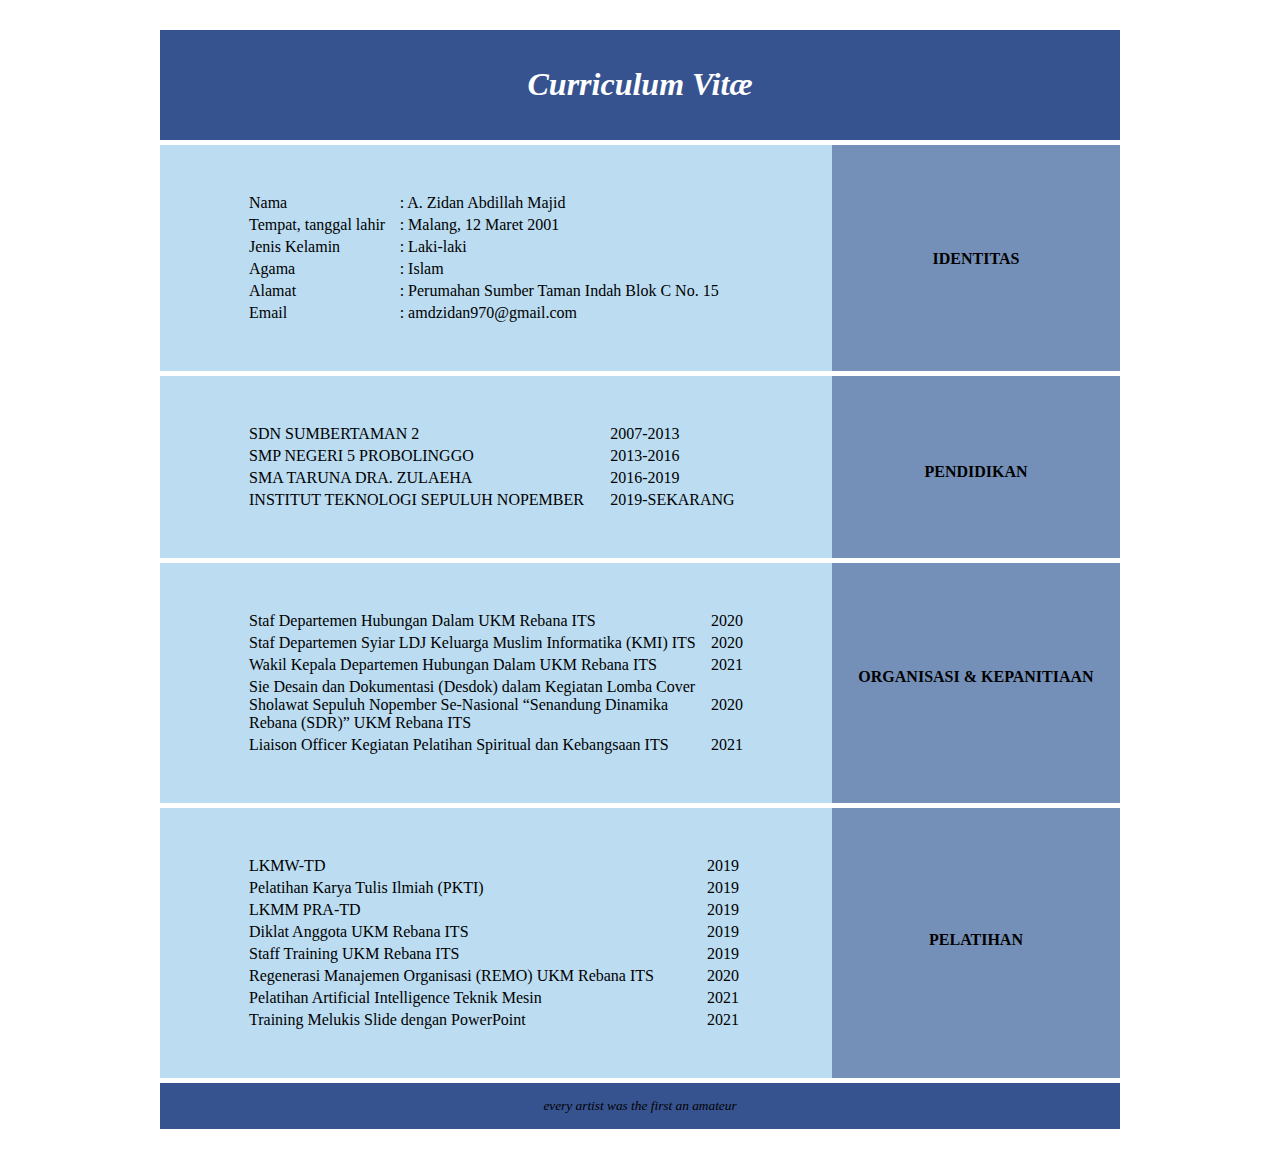
<file: index.html>
<html>
<head>
<!--Element-elemen tag <head> tulis disini-->
	<title>WEBSITE PORTOFOLIO</title>
	<link rel="stylesheet" href="layout.css" />
</head>

<body>
<!--Element-elemen tag <body> tulis disini-->

<header> <!--Section HEADER-->
	<div class="logo">
		<h1><i>Curriculum Vitæ</i></h1>
	</div>
</header>

<main> <!--Section IDENTITAS-->
	<div class="konten1">
		<div class="padding_this">
			<p>	
				<table width="500" align="center">
					<tr>
						<td>Nama </td>
						<td> : A. Zidan Abdillah Majid </td>
					</tr>
					<tr>
						<td>Tempat, tanggal lahir </td>
						<td> : Malang, 12 Maret 2001 </td>
					</tr>
					<tr>
						<td>Jenis Kelamin   </td>
						<td> : Laki-laki </td>
					</tr>
					<tr>
						<td>Agama </td>
						<td> : Islam </td>
					</tr>
					<tr>
						<td>Alamat </td>
						<td> : Perumahan Sumber Taman Indah Blok C No. 15</td>
					</tr>
					<tr>
						<td>Email </td>
						<td> : amdzidan970@gmail.com</td>
					</tr>
				</table>
			</p>
		</div>
	</div>
	<div class="sidebar1">
		<div class="padding_this">
			<h4>
				<br><br><br>
				IDENTITAS
			</h4>
		</div>
	</div>
</main>

<main> <!--Section MAIN BODY-->
	<div class="konten2">
		<div class="padding_this">
			<p>
				<table width="500" align="center">
					<tr>
						<td>SDN SUMBERTAMAN 2</td>
						<td>2007-2013</td>
					</tr>
					<tr>
						<td>SMP NEGERI 5 PROBOLINGGO</td>
						<td>2013-2016</td>
					</tr>
					<tr>
						<td>SMA TARUNA DRA. ZULAEHA</td>
						<td>2016-2019</td>
					</tr>
					<tr>
						<td>INSTITUT TEKNOLOGI SEPULUH NOPEMBER</td>
						<td>2019-SEKARANG</td>
					</tr>
				</table>
			</p>
		</div>
	</div>
	<div class="sidebar2">
		<div class="padding_this">
			<h4>
				<br><br>
				PENDIDIKAN
			</h4>
		</div>
	</div>
</main>

<main> <!--Section MAIN BODY-->
	<div class="konten3">
		<div class="padding_this">
			<p>
				<table width="500" align="center">
					<tr>
						<td>Staf Departemen Hubungan Dalam UKM Rebana ITS</td>
						<td>2020</td>
					</tr>
					<tr>
						<td>Staf Departemen Syiar LDJ Keluarga Muslim Informatika (KMI) ITS</td>
						<td>2020</td>
					</tr>
					<tr>
						<td>Wakil Kepala Departemen Hubungan Dalam UKM Rebana ITS</td>
						<td>2021</td>
					</tr>
					<tr>
						<td>Sie Desain dan Dokumentasi (Desdok) dalam Kegiatan Lomba Cover
							Sholawat Sepuluh Nopember Se-Nasional “Senandung Dinamika
							Rebana (SDR)” UKM Rebana ITS
						   </td>
						<td>2020</td>
					</tr>
					<tr>
						<td>Liaison Officer Kegiatan Pelatihan Spiritual dan Kebangsaan ITS</td>
						<td>2021</td>
					</tr>
				</table>
			</p>
		</div>
	</div>
	<div class="sidebar3">
		<div class="padding_this">
			<h4>
				<br><br><br>
				ORGANISASI & KEPANITIAAN
			</h4>
		</div>
	</div>
</main>

<main> <!--Section MAIN BODY-->
	<div class="konten4">
		<div class="padding_this">
			<p>
				<table width="500" align="center">
					<tr>
						<td>LKMW-TD</td>
						<td>2019</td>
					</tr>
					<tr>
						<td>Pelatihan Karya Tulis Ilmiah (PKTI)</td>
						<td>2019</td>
					</tr>
					<tr>
						<td>LKMM PRA-TD</td>
						<td>2019</td>
					</tr>
					<tr>
						<td>Diklat Anggota UKM Rebana ITS</td>
						<td>2019</td>
					</tr>
					<tr>
						<td>Staff Training UKM Rebana ITS</td>
						<td>2019</td>
					</tr>
					<tr>
						<td>Regenerasi Manajemen Organisasi (REMO) UKM Rebana ITS</td>
						<td>2020</td>
					</tr>
					<tr>
						<td>Pelatihan Artificial Intelligence Teknik Mesin</td>
						<td>2021</td>
					</tr>
					<tr>
						<td>Training Melukis Slide dengan PowerPoint</td>
						<td>2021</td>
					</tr>
				</table>
			</p>
		</div>
	</div>
	<div class="sidebar4">
		<div class="padding_this">
			<h4>
				<br><br><br><br>
				PELATIHAN
			</h4>
		</div>
	</div>
</main>

<footer> <!--Section FOOTER-->
	<div class="footer">
		<small><i>every artist was the first an amateur</i></small>
	</div>
</footer>

</body>
</html>
</file>
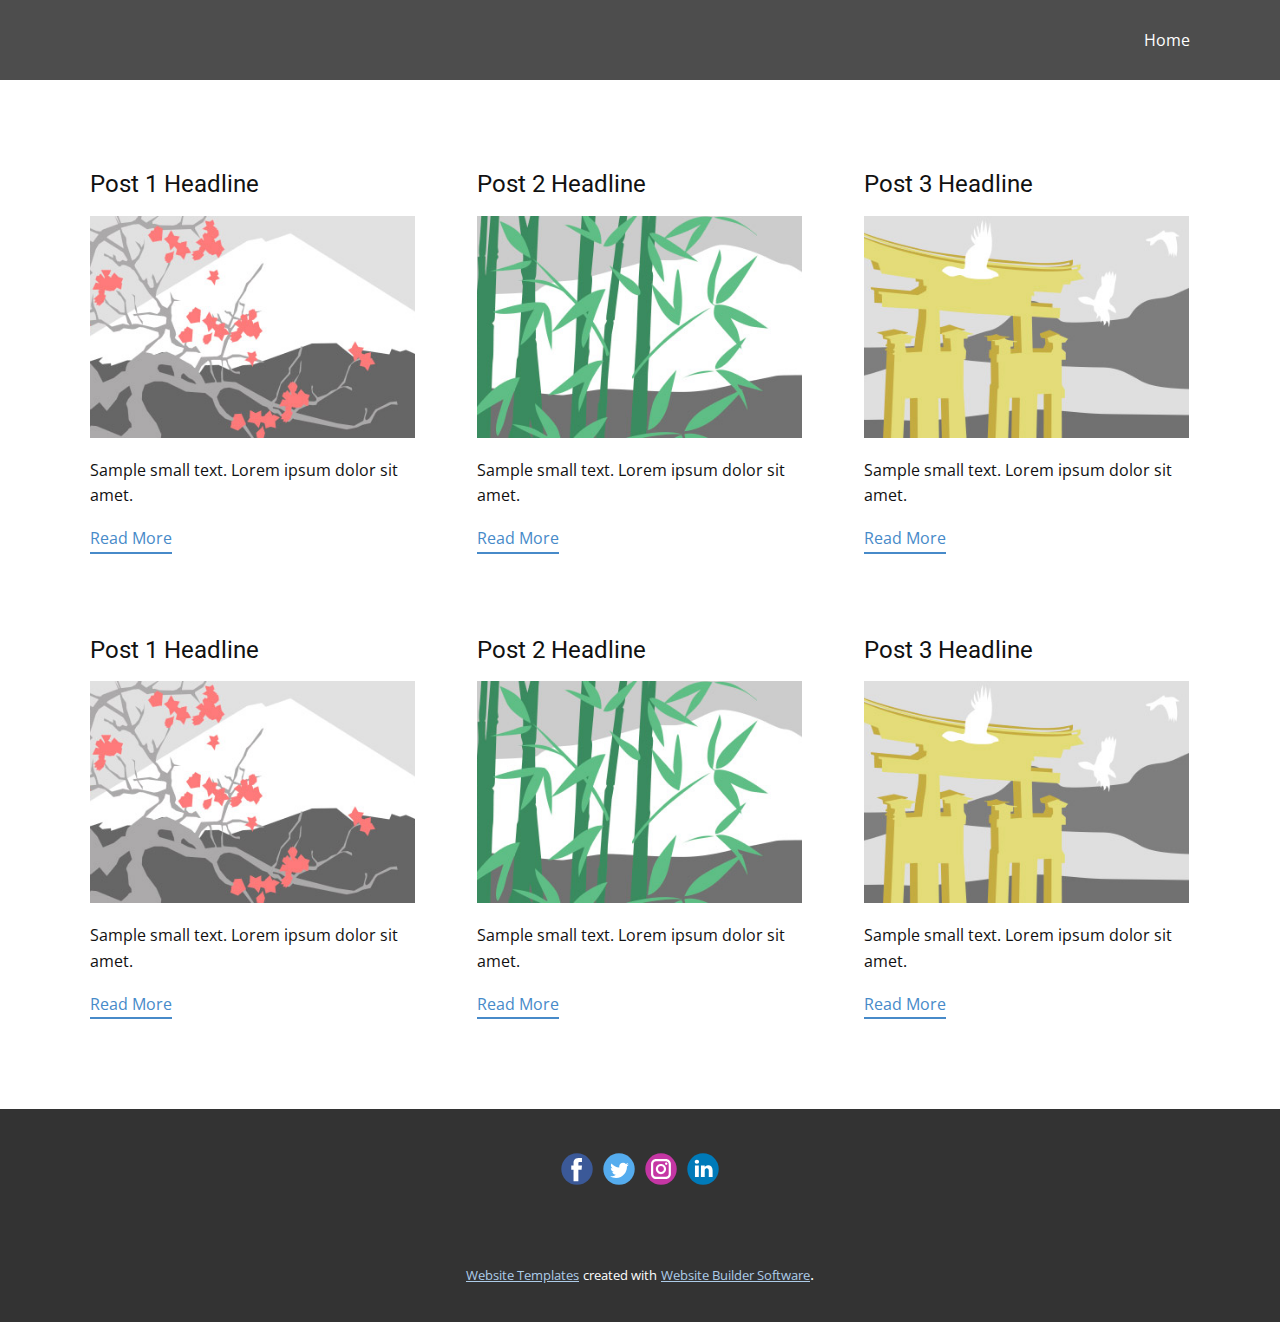
<file: blog.html>
<html style="font-size: 16px;"><head>
    <meta name="viewport" content="width=device-width, initial-scale=1.0">
    <meta charset="utf-8">
    <meta name="keywords" content="">
    <meta name="description" content="">
    <meta name="page_type" content="np-template-header-footer-from-plugin">
    <title>Blog Template</title>
    <link rel="stylesheet" href="../nicepage.css" media="screen">
<link rel="stylesheet" href="../Blog-Template.css" media="screen">
    <script class="u-script" type="text/javascript" src="../jquery.js" defer=""></script>
    <script class="u-script" type="text/javascript" src="../nicepage.js" defer=""></script>
    <meta name="generator" content="Nicepage 3.25.0, nicepage.com">
    <link id="u-theme-google-font" rel="stylesheet" href="https://fonts.googleapis.com/css?family=Roboto:100,100i,300,300i,400,400i,500,500i,700,700i,900,900i|Open+Sans:300,300i,400,400i,600,600i,700,700i,800,800i">
    
    
    <script type="application/ld+json">{
		"@context": "http://schema.org",
		"@type": "Organization",
		"name": "",
		"sameAs": [
				"https://web.facebook.com/",
				"https://twitter.com/",
				"https://www.instagram.com/",
				"https://www.linkedin.com/"
		]
}</script>
    <meta name="theme-color" content="#478ac9">
    <meta name="twitter:site" content="@">
    <meta name="twitter:card" content="summary_large_image">
    <meta name="twitter:title" content="Blog Template">
    <meta name="twitter:description" content="">
  </head>
  <body class="u-body"><header class="u-clearfix u-grey-70 u-header u-header" id="sec-74dd"><div class="u-clearfix u-sheet u-valign-middle u-sheet-1">
        <nav class="u-menu u-menu-dropdown u-offcanvas u-menu-1">
          <div class="menu-collapse" style="font-size: 1rem; letter-spacing: 0px;">
            <a class="u-button-style u-custom-left-right-menu-spacing u-custom-padding-bottom u-custom-text-color u-custom-top-bottom-menu-spacing u-nav-link u-text-active-palette-1-base u-text-hover-palette-2-base" href="#">
              <svg><use xmlns:xlink="http://www.w3.org/1999/xlink" xlink:href="#menu-hamburger"></use></svg>
              <svg version="1.1" xmlns="http://www.w3.org/2000/svg" xmlns:xlink="http://www.w3.org/1999/xlink"><defs><symbol id="menu-hamburger" viewBox="0 0 16 16" style="width: 16px; height: 16px;"><rect y="1" width="16" height="2"></rect><rect y="7" width="16" height="2"></rect><rect y="13" width="16" height="2"></rect>
</symbol>
</defs></svg>
            </a>
          </div>
          <div class="u-custom-menu u-nav-container">
            <ul class="u-nav u-unstyled u-nav-1"><li class="u-nav-item"><a class="u-button-style u-nav-link u-text-active-palette-1-base u-text-hover-palette-2-base u-text-white" href="../Home.html" style="padding: 10px 20px;">Home</a>
</li></ul>
          </div>
          <div class="u-custom-menu u-nav-container-collapse">
            <div class="u-black u-container-style u-inner-container-layout u-opacity u-opacity-95 u-sidenav">
              <div class="u-sidenav-overflow">
                <div class="u-menu-close"></div>
                <ul class="u-align-center u-nav u-popupmenu-items u-unstyled u-nav-2"><li class="u-nav-item"><a class="u-button-style u-nav-link" href="../Home.html" style="padding: 10px 20px;">Home</a>
</li></ul>
              </div>
            </div>
            <div class="u-black u-menu-overlay u-opacity u-opacity-70"></div>
          </div>
        </nav>
      </div></header>
    <section class="u-clearfix u-section-1" id="sec-445c">
      <div class="u-clearfix u-sheet u-valign-middle u-sheet-1"><!--blog--><!--blog_options_json--><!--{"type":"Recent","source":"","tags":"","count":""}--><!--/blog_options_json-->
        <div class="u-blog u-expanded-width u-repeater u-repeater-1"><!--blog_post-->
          <div class="u-blog-post u-container-style u-repeater-item u-white u-repeater-item-1">
            <div class="u-container-layout u-similar-container u-valign-top u-container-layout-1"><!--blog_post_header-->
              <h4 class="u-blog-control u-text u-text-1">
                <a class="u-post-header-link" href="../blog/post.html"><!--blog_post_header_content-->Post 1 Headline<!--/blog_post_header_content--></a>
              </h4><!--/blog_post_header--><!--blog_post_image-->
              <a class="u-post-header-link" href="../blog/post.html"><img alt="" class="u-blog-control u-expanded-width u-image u-image-default u-image-1" src="[data-uri]"></a><!--/blog_post_image--><!--blog_post_content-->
              <div class="u-blog-control u-post-content u-text u-text-2 fr-view">Sample small text. Lorem ipsum dolor sit amet.</div><!--/blog_post_content--><!--blog_post_readmore-->
              <a href="../blog/post.html" class="u-blog-control u-border-2 u-border-palette-1-base u-btn u-btn-rectangle u-button-style u-none u-btn-1"><!--blog_post_readmore_content--><!--options_json--><!--{"content":""}--><!--/options_json-->Read More<!--/blog_post_readmore_content--></a><!--/blog_post_readmore-->
            </div>
          </div><div class="u-blog-post u-container-style u-repeater-item u-video-cover u-white">
            <div class="u-container-layout u-similar-container u-valign-top u-container-layout-2"><!--blog_post_header-->
              <h4 class="u-blog-control u-text u-text-3">
                <a class="u-post-header-link" href="../blog/post-1.html"><!--blog_post_header_content-->Post 2 Headline<!--/blog_post_header_content--></a>
              </h4><!--/blog_post_header--><!--blog_post_image-->
              <a class="u-post-header-link" href="../blog/post-1.html"><img alt="" class="u-blog-control u-expanded-width u-image u-image-default u-image-2" src="[data-uri]"></a><!--/blog_post_image--><!--blog_post_content-->
              <div class="u-blog-control u-post-content u-text u-text-4 fr-view">Sample small text. Lorem ipsum dolor sit amet.</div><!--/blog_post_content--><!--blog_post_readmore-->
              <a href="../blog/post-1.html" class="u-blog-control u-border-2 u-border-palette-1-base u-btn u-btn-rectangle u-button-style u-none u-btn-2"><!--blog_post_readmore_content--><!--options_json--><!--{"content":""}--><!--/options_json-->Read More<!--/blog_post_readmore_content--></a><!--/blog_post_readmore-->
            </div>
          </div><div class="u-blog-post u-container-style u-repeater-item u-video-cover u-white">
            <div class="u-container-layout u-similar-container u-valign-top u-container-layout-3"><!--blog_post_header-->
              <h4 class="u-blog-control u-text u-text-5">
                <a class="u-post-header-link" href="../blog/post-2.html"><!--blog_post_header_content-->Post 3 Headline<!--/blog_post_header_content--></a>
              </h4><!--/blog_post_header--><!--blog_post_image-->
              <a class="u-post-header-link" href="../blog/post-2.html"><img alt="" class="u-blog-control u-expanded-width u-image u-image-default u-image-3" src="[data-uri]"></a><!--/blog_post_image--><!--blog_post_content-->
              <div class="u-blog-control u-post-content u-text u-text-6 fr-view">Sample small text. Lorem ipsum dolor sit amet.</div><!--/blog_post_content--><!--blog_post_readmore-->
              <a href="../blog/post-2.html" class="u-blog-control u-border-2 u-border-palette-1-base u-btn u-btn-rectangle u-button-style u-none u-btn-3"><!--blog_post_readmore_content--><!--options_json--><!--{"content":""}--><!--/options_json-->Read More<!--/blog_post_readmore_content--></a><!--/blog_post_readmore-->
            </div>
          </div><div class="u-blog-post u-container-style u-repeater-item u-white u-repeater-item-1">
            <div class="u-container-layout u-similar-container u-valign-top u-container-layout-1"><!--blog_post_header-->
              <h4 class="u-blog-control u-text u-text-1">
                <a class="u-post-header-link" href="../blog/post-3.html"><!--blog_post_header_content-->Post 1 Headline<!--/blog_post_header_content--></a>
              </h4><!--/blog_post_header--><!--blog_post_image-->
              <a class="u-post-header-link" href="../blog/post-3.html"><img alt="" class="u-blog-control u-expanded-width u-image u-image-default u-image-1" src="[data-uri]"></a><!--/blog_post_image--><!--blog_post_content-->
              <div class="u-blog-control u-post-content u-text u-text-2 fr-view">Sample small text. Lorem ipsum dolor sit amet.</div><!--/blog_post_content--><!--blog_post_readmore-->
              <a href="../blog/post-3.html" class="u-blog-control u-border-2 u-border-palette-1-base u-btn u-btn-rectangle u-button-style u-none u-btn-1"><!--blog_post_readmore_content--><!--options_json--><!--{"content":""}--><!--/options_json-->Read More<!--/blog_post_readmore_content--></a><!--/blog_post_readmore-->
            </div>
          </div><div class="u-blog-post u-container-style u-repeater-item u-video-cover u-white">
            <div class="u-container-layout u-similar-container u-valign-top u-container-layout-2"><!--blog_post_header-->
              <h4 class="u-blog-control u-text u-text-3">
                <a class="u-post-header-link" href="../blog/post-4.html"><!--blog_post_header_content-->Post 2 Headline<!--/blog_post_header_content--></a>
              </h4><!--/blog_post_header--><!--blog_post_image-->
              <a class="u-post-header-link" href="../blog/post-4.html"><img alt="" class="u-blog-control u-expanded-width u-image u-image-default u-image-2" src="[data-uri]"></a><!--/blog_post_image--><!--blog_post_content-->
              <div class="u-blog-control u-post-content u-text u-text-4 fr-view">Sample small text. Lorem ipsum dolor sit amet.</div><!--/blog_post_content--><!--blog_post_readmore-->
              <a href="../blog/post-4.html" class="u-blog-control u-border-2 u-border-palette-1-base u-btn u-btn-rectangle u-button-style u-none u-btn-2"><!--blog_post_readmore_content--><!--options_json--><!--{"content":""}--><!--/options_json-->Read More<!--/blog_post_readmore_content--></a><!--/blog_post_readmore-->
            </div>
          </div><div class="u-blog-post u-container-style u-repeater-item u-video-cover u-white">
            <div class="u-container-layout u-similar-container u-valign-top u-container-layout-3"><!--blog_post_header-->
              <h4 class="u-blog-control u-text u-text-5">
                <a class="u-post-header-link" href="../blog/post-5.html"><!--blog_post_header_content-->Post 3 Headline<!--/blog_post_header_content--></a>
              </h4><!--/blog_post_header--><!--blog_post_image-->
              <a class="u-post-header-link" href="../blog/post-5.html"><img alt="" class="u-blog-control u-expanded-width u-image u-image-default u-image-3" src="[data-uri]"></a><!--/blog_post_image--><!--blog_post_content-->
              <div class="u-blog-control u-post-content u-text u-text-6 fr-view">Sample small text. Lorem ipsum dolor sit amet.</div><!--/blog_post_content--><!--blog_post_readmore-->
              <a href="../blog/post-5.html" class="u-blog-control u-border-2 u-border-palette-1-base u-btn u-btn-rectangle u-button-style u-none u-btn-3"><!--blog_post_readmore_content--><!--options_json--><!--{"content":""}--><!--/options_json-->Read More<!--/blog_post_readmore_content--></a><!--/blog_post_readmore-->
            </div>
          </div><!--/blog_post--><!--blog_post-->
          <!--/blog_post--><!--blog_post-->
          <!--/blog_post-->
        </div><!--/blog-->
      </div>
    </section>
    
    
    <footer class="u-clearfix u-footer u-grey-80" id="sec-09f4"><div class="u-clearfix u-sheet u-sheet-1">
        <div class="u-align-left u-social-icons u-spacing-10 u-social-icons-1">
          <a class="u-social-url" title="facebook" target="_blank" href="https://web.facebook.com/"><span class="u-icon u-social-facebook u-social-icon u-icon-1"><svg class="u-svg-link" preserveAspectRatio="xMidYMin slice" viewBox="0 0 112 112" style=""><use xmlns:xlink="http://www.w3.org/1999/xlink" xlink:href="#svg-9cf4"></use></svg><svg class="u-svg-content" viewBox="0 0 112 112" x="0" y="0" id="svg-9cf4"><circle fill="currentColor" cx="56.1" cy="56.1" r="55"></circle><path fill="#FFFFFF" d="M73.5,31.6h-9.1c-1.4,0-3.6,0.8-3.6,3.9v8.5h12.6L72,58.3H60.8v40.8H43.9V58.3h-8V43.9h8v-9.2
            c0-6.7,3.1-17,17-17h12.5v13.9H73.5z"></path></svg></span>
          </a>
          <a class="u-social-url" title="twitter" target="_blank" href="https://twitter.com/"><span class="u-icon u-social-icon u-social-twitter u-icon-2"><svg class="u-svg-link" preserveAspectRatio="xMidYMin slice" viewBox="0 0 112 112" style=""><use xmlns:xlink="http://www.w3.org/1999/xlink" xlink:href="#svg-bdc4"></use></svg><svg class="u-svg-content" viewBox="0 0 112 112" x="0" y="0" id="svg-bdc4"><circle fill="currentColor" class="st0" cx="56.1" cy="56.1" r="55"></circle><path fill="#FFFFFF" d="M83.8,47.3c0,0.6,0,1.2,0,1.7c0,17.7-13.5,38.2-38.2,38.2C38,87.2,31,85,25,81.2c1,0.1,2.1,0.2,3.2,0.2
            c6.3,0,12.1-2.1,16.7-5.7c-5.9-0.1-10.8-4-12.5-9.3c0.8,0.2,1.7,0.2,2.5,0.2c1.2,0,2.4-0.2,3.5-0.5c-6.1-1.2-10.8-6.7-10.8-13.1
            c0-0.1,0-0.1,0-0.2c1.8,1,3.9,1.6,6.1,1.7c-3.6-2.4-6-6.5-6-11.2c0-2.5,0.7-4.8,1.8-6.7c6.6,8.1,16.5,13.5,27.6,14
            c-0.2-1-0.3-2-0.3-3.1c0-7.4,6-13.4,13.4-13.4c3.9,0,7.3,1.6,9.8,4.2c3.1-0.6,5.9-1.7,8.5-3.3c-1,3.1-3.1,5.8-5.9,7.4
            c2.7-0.3,5.3-1,7.7-2.1C88.7,43,86.4,45.4,83.8,47.3z"></path></svg></span>
          </a>
          <a class="u-social-url" title="instagram" target="_blank" href="https://www.instagram.com/"><span class="u-icon u-social-icon u-social-instagram u-icon-3"><svg class="u-svg-link" preserveAspectRatio="xMidYMin slice" viewBox="0 0 112 112" style=""><use xmlns:xlink="http://www.w3.org/1999/xlink" xlink:href="#svg-b707"></use></svg><svg class="u-svg-content" viewBox="0 0 112 112" x="0" y="0" id="svg-b707"><circle fill="currentColor" cx="56.1" cy="56.1" r="55"></circle><path fill="#FFFFFF" d="M55.9,38.2c-9.9,0-17.9,8-17.9,17.9C38,66,46,74,55.9,74c9.9,0,17.9-8,17.9-17.9C73.8,46.2,65.8,38.2,55.9,38.2
            z M55.9,66.4c-5.7,0-10.3-4.6-10.3-10.3c-0.1-5.7,4.6-10.3,10.3-10.3c5.7,0,10.3,4.6,10.3,10.3C66.2,61.8,61.6,66.4,55.9,66.4z"></path><path fill="#FFFFFF" d="M74.3,33.5c-2.3,0-4.2,1.9-4.2,4.2s1.9,4.2,4.2,4.2s4.2-1.9,4.2-4.2S76.6,33.5,74.3,33.5z"></path><path fill="#FFFFFF" d="M73.1,21.3H38.6c-9.7,0-17.5,7.9-17.5,17.5v34.5c0,9.7,7.9,17.6,17.5,17.6h34.5c9.7,0,17.5-7.9,17.5-17.5V38.8
            C90.6,29.1,82.7,21.3,73.1,21.3z M83,73.3c0,5.5-4.5,9.9-9.9,9.9H38.6c-5.5,0-9.9-4.5-9.9-9.9V38.8c0-5.5,4.5-9.9,9.9-9.9h34.5
            c5.5,0,9.9,4.5,9.9,9.9V73.3z"></path></svg></span>
          </a>
          <a class="u-social-url" title="linkedin" target="_blank" href="https://www.linkedin.com/"><span class="u-icon u-social-icon u-social-linkedin u-icon-4"><svg class="u-svg-link" preserveAspectRatio="xMidYMin slice" viewBox="0 0 112 112" style=""><use xmlns:xlink="http://www.w3.org/1999/xlink" xlink:href="#svg-01f4"></use></svg><svg class="u-svg-content" viewBox="0 0 112 112" x="0" y="0" id="svg-01f4"><circle fill="currentColor" cx="56.1" cy="56.1" r="55"></circle><path fill="#FFFFFF" d="M41.3,83.7H27.9V43.4h13.4V83.7z M34.6,37.9L34.6,37.9c-4.6,0-7.5-3.1-7.5-7c0-4,3-7,7.6-7s7.4,3,7.5,7
            C42.2,34.8,39.2,37.9,34.6,37.9z M89.6,83.7H76.2V62.2c0-5.4-1.9-9.1-6.8-9.1c-3.7,0-5.9,2.5-6.9,4.9c-0.4,0.9-0.4,2.1-0.4,3.3v22.5
            H48.7c0,0,0.2-36.5,0-40.3h13.4v5.7c1.8-2.7,5-6.7,12.1-6.7c8.8,0,15.4,5.8,15.4,18.1V83.7z"></path></svg></span>
          </a>
        </div>
      </div></footer>
    <section class="u-backlink u-clearfix u-grey-80">
      <a class="u-link" href="https://nicepage.com/website-templates" target="_blank">
        <span>Website Templates</span>
      </a>
      <p class="u-text">
        <span>created with</span>
      </p>
      <a class="u-link" href="https://nicepage.com/" target="_blank">
        <span>Website Builder Software</span>
      </a>. 
    </section>
  
</body></html>
</file>
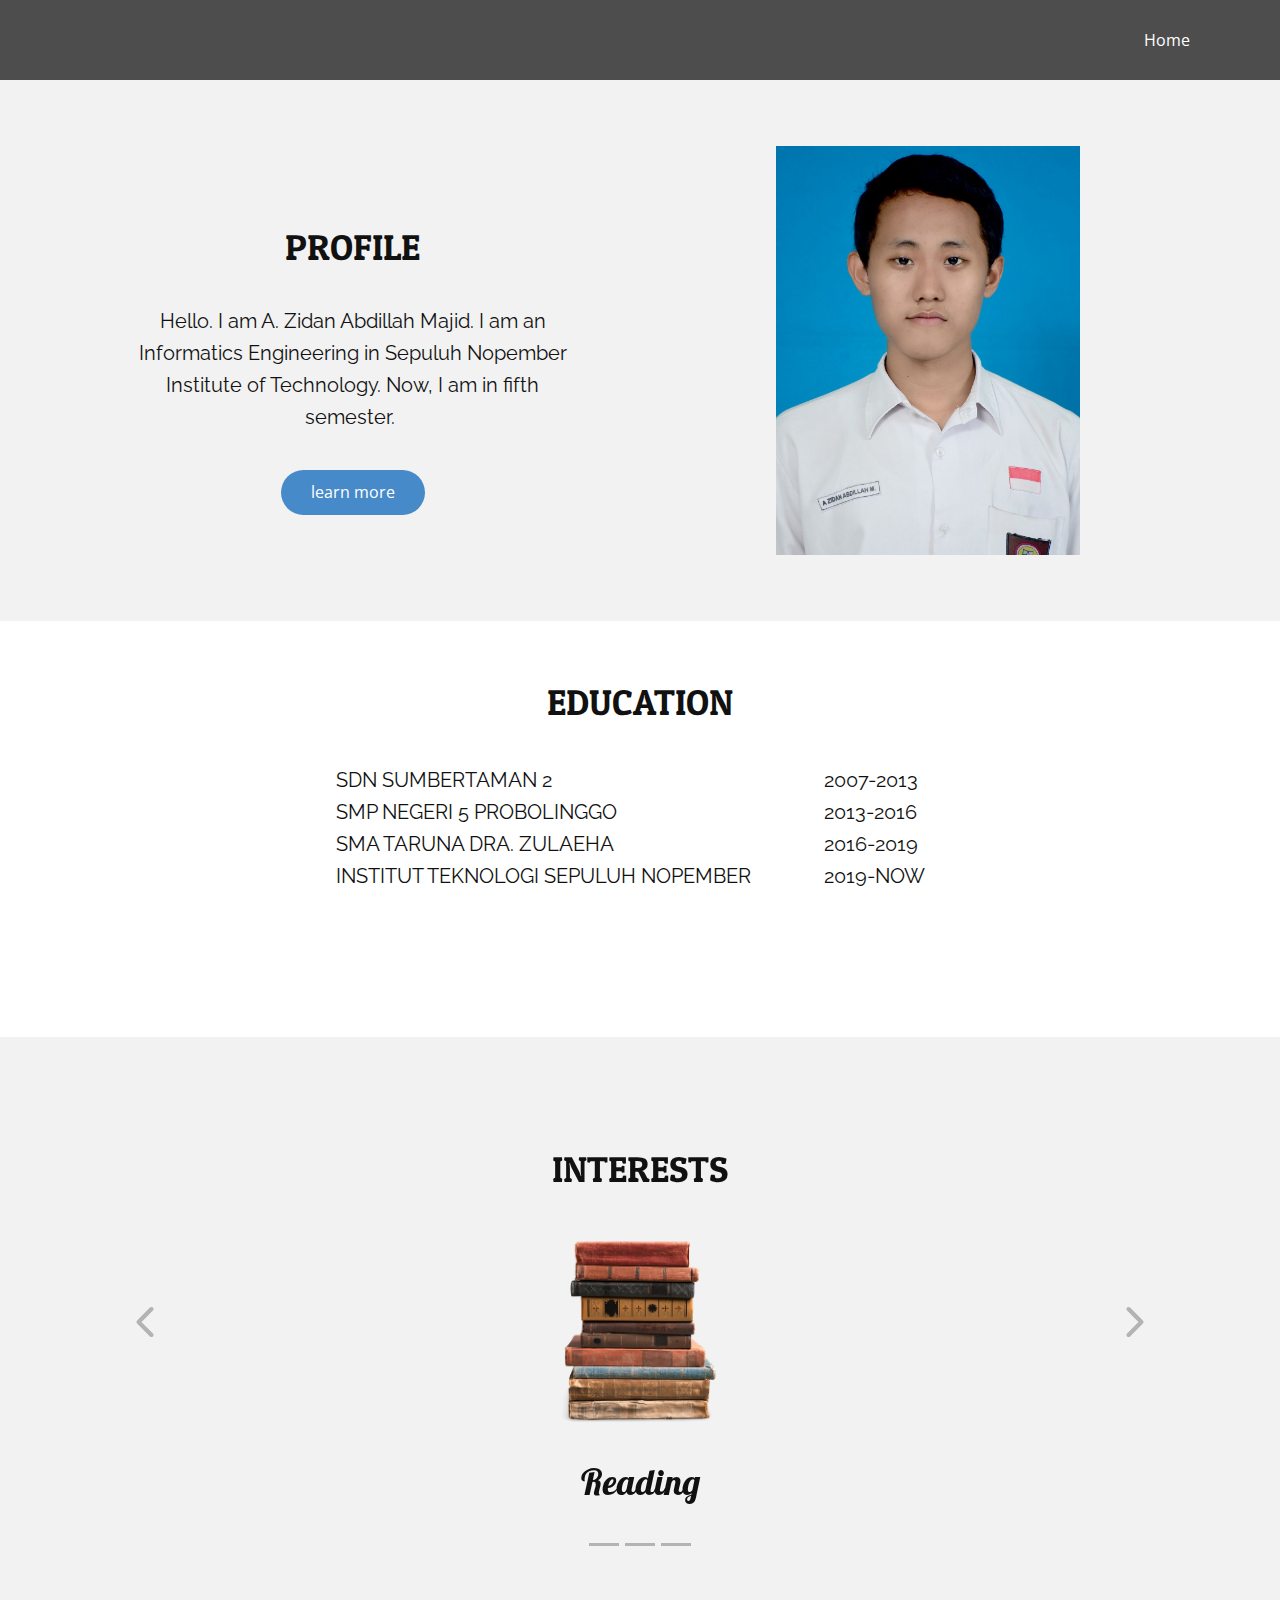
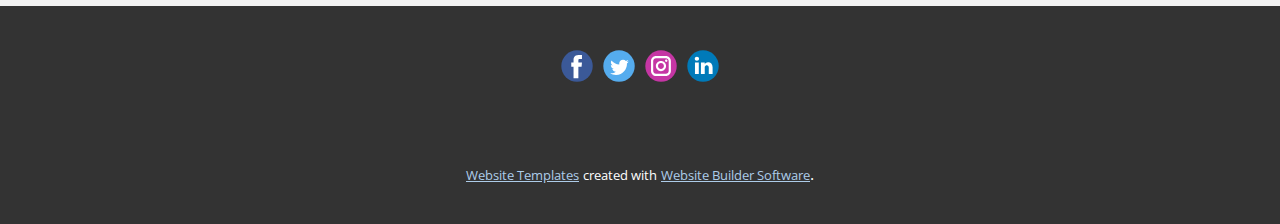
<file: Curriculum-Vitae.html>
<!DOCTYPE html>
<html style="font-size: 16px;">
  <head>
    <meta name="viewport" content="width=device-width, initial-scale=1.0">
    <meta charset="utf-8">
    <meta name="keywords" content="PROFILE">
    <meta name="description" content="">
    <meta name="page_type" content="np-template-header-footer-from-plugin">
    <title>Curriculum Vitae</title>
    <link rel="stylesheet" href="nicepage.css" media="screen">
<link rel="stylesheet" href="Curriculum-Vitae.css" media="screen">
    <script class="u-script" type="text/javascript" src="jquery.js" defer=""></script>
    <script class="u-script" type="text/javascript" src="nicepage.js" defer=""></script>
    <meta name="generator" content="Nicepage 3.25.0, nicepage.com">
    <link id="u-theme-google-font" rel="stylesheet" href="https://fonts.googleapis.com/css?family=Roboto:100,100i,300,300i,400,400i,500,500i,700,700i,900,900i|Open+Sans:300,300i,400,400i,600,600i,700,700i,800,800i">
    <link id="u-page-google-font" rel="stylesheet" href="https://fonts.googleapis.com/css?family=Raleway:100,100i,200,200i,300,300i,400,400i,500,500i,600,600i,700,700i,800,800i,900,900i|Lobster:400|Patua+One:400">
    
    
    
    
    <script type="application/ld+json">{
		"@context": "http://schema.org",
		"@type": "Organization",
		"name": "",
		"sameAs": [
				"https://web.facebook.com/",
				"https://twitter.com/",
				"https://www.instagram.com/",
				"https://www.linkedin.com/"
		]
}</script>
    <meta name="theme-color" content="#478ac9">
    <meta name="twitter:site" content="@">
    <meta name="twitter:card" content="summary_large_image">
    <meta name="twitter:title" content="Curriculum Vitae">
    <meta name="twitter:description" content="">
    <meta property="og:title" content="Curriculum Vitae">
    <meta property="og:type" content="website">
  </head>
  <body class="u-body"><header class="u-clearfix u-grey-70 u-header u-header" id="sec-74dd"><div class="u-clearfix u-sheet u-valign-middle u-sheet-1">
        <nav class="u-menu u-menu-dropdown u-offcanvas u-menu-1">
          <div class="menu-collapse" style="font-size: 1rem; letter-spacing: 0px;">
            <a class="u-button-style u-custom-left-right-menu-spacing u-custom-padding-bottom u-custom-text-color u-custom-top-bottom-menu-spacing u-nav-link u-text-active-palette-1-base u-text-hover-palette-2-base" href="#">
              <svg><use xmlns:xlink="http://www.w3.org/1999/xlink" xlink:href="#menu-hamburger"></use></svg>
              <svg version="1.1" xmlns="http://www.w3.org/2000/svg" xmlns:xlink="http://www.w3.org/1999/xlink"><defs><symbol id="menu-hamburger" viewBox="0 0 16 16" style="width: 16px; height: 16px;"><rect y="1" width="16" height="2"></rect><rect y="7" width="16" height="2"></rect><rect y="13" width="16" height="2"></rect>
</symbol>
</defs></svg>
            </a>
          </div>
          <div class="u-custom-menu u-nav-container">
            <ul class="u-nav u-unstyled u-nav-1"><li class="u-nav-item"><a class="u-button-style u-nav-link u-text-active-palette-1-base u-text-hover-palette-2-base u-text-white" href="Home.html" style="padding: 10px 20px;">Home</a>
</li></ul>
          </div>
          <div class="u-custom-menu u-nav-container-collapse">
            <div class="u-black u-container-style u-inner-container-layout u-opacity u-opacity-95 u-sidenav">
              <div class="u-sidenav-overflow">
                <div class="u-menu-close"></div>
                <ul class="u-align-center u-nav u-popupmenu-items u-unstyled u-nav-2"><li class="u-nav-item"><a class="u-button-style u-nav-link" href="Home.html" style="padding: 10px 20px;">Home</a>
</li></ul>
              </div>
            </div>
            <div class="u-black u-menu-overlay u-opacity u-opacity-70"></div>
          </div>
        </nav>
      </div></header>
    <section class="u-clearfix u-grey-5 u-section-1" id="sec-82ae">
      <div class="u-clearfix u-sheet u-sheet-1">
        <div class="u-clearfix u-expanded-width u-gutter-10 u-layout-wrap u-layout-wrap-1">
          <div class="u-layout" style="">
            <div class="u-layout-row" style="">
              <div class="u-container-style u-layout-cell u-left-cell u-size-30 u-size-xs-60 u-layout-cell-1" src="">
                <div class="u-container-layout u-container-layout-1">
                  <h2 class="u-align-center u-custom-font u-text u-text-default u-text-1">PROFILE</h2>
                  <p class="u-align-center u-custom-font u-font-raleway u-text u-text-2"> Hello. I am A. Zidan Abdillah Majid. I am an Informatics Engineering in Sepuluh Nopember Institute of Technology. Now, I am in fifth semester.&nbsp;</p>
                  <a href="#" class="u-btn u-btn-round u-button-style u-radius-50 u-btn-1">learn more</a>
                </div>
              </div>
              <div class="u-align-center u-container-style u-layout-cell u-right-cell u-size-30 u-size-xs-60 u-layout-cell-2" src="">
                <div class="u-container-layout u-valign-middle u-container-layout-2" src="">
                  <img class="u-image u-image-1" src="images/DSC_0378.JPG" data-image-width="1066" data-image-height="1600">
                </div>
              </div>
            </div>
          </div>
        </div>
      </div>
    </section>
    <section class="u-clearfix u-section-2" id="sec-42d4">
      <div class="u-clearfix u-sheet u-sheet-1">
        <h3 class="u-align-center u-custom-font u-text u-text-default u-text-1">EDUCATION</h3>
        <div class="u-clearfix u-gutter-0 u-layout-wrap u-layout-wrap-1">
          <div class="u-layout">
            <div class="u-layout-row">
              <div class="u-align-left u-container-style u-layout-cell u-left-cell u-size-40 u-layout-cell-1">
                <div class="u-container-layout u-container-layout-1">
                  <p class="u-custom-font u-font-raleway u-text u-text-2">SDN SUMBERTAMAN 2<br>SMP NEGERI 5 PROBOLINGGO<br>SMA TARUNA DRA. ZULAEHA<br>INSTITUT TEKNOLOGI SEPULUH NOPEMBER
                  </p>
                </div>
              </div>
              <div class="u-align-left u-container-style u-layout-cell u-size-20 u-layout-cell-2">
                <div class="u-container-layout u-valign-top u-container-layout-2">
                  <p class="u-custom-font u-font-raleway u-text u-text-3">2007-2013<br>2013-2016<br>2016-2019<br>2019-NOW
                  </p>
                </div>
              </div>
            </div>
          </div>
        </div>
      </div>
    </section>
    <section class="u-align-center u-clearfix u-grey-5 u-section-3" id="sec-ae79">
      <div class="u-clearfix u-sheet u-valign-middle u-sheet-1">
        <div id="carousel-5989" data-interval="5000" data-u-ride="carousel" class="u-carousel u-expanded-width-md u-expanded-width-sm u-expanded-width-xs u-slider u-slider-1">
          <ol class="u-absolute-hcenter u-carousel-indicators u-carousel-indicators-1">
            <li data-u-target="#carousel-5989" class="u-active u-grey-30" data-u-slide-to="0"></li>
            <li data-u-target="#carousel-5989" class="u-grey-30" data-u-slide-to="1"></li>
            <li data-u-target="#carousel-5989" class="u-grey-30" data-u-slide-to="2"></li>
          </ol>
          <div class="u-carousel-inner" role="listbox">
            <div class="u-active u-carousel-item u-container-style u-slide">
              <div class="u-container-layout u-container-layout-1">
                <h3 class="u-align-center u-custom-font u-text u-text-default u-text-1">INTERESTS</h3>
                <img class="u-image u-image-1" src="images/255175663-01.png" data-image-width="117" data-image-height="150">
                <p class="u-align-center u-custom-font u-font-lobster u-large-text u-text u-text-variant u-text-2">Reading</p>
              </div>
            </div>
            <div class="u-align-center u-carousel-item u-container-style u-slide">
              <div class="u-container-layout u-container-layout-2">
                <h3 class="u-align-center u-custom-font u-text u-text-default u-text-3">INTERESTS</h3>
                <div alt="" class="u-image u-image-circle u-image-2" data-image-width="150" data-image-height="150"></div>
                <p class="u-custom-font u-font-lobster u-large-text u-text u-text-variant u-text-4">Foreign Language</p>
              </div>
            </div>
            <div class="u-align-center u-carousel-item u-container-style u-slide u-carousel-item-3">
              <div class="u-container-layout u-container-layout-3">
                <h3 class="u-custom-font u-text u-text-default u-text-5">INTERESTS</h3>
                <div alt="" class="u-image u-image-circle u-image-3" data-image-width="1280" data-image-height="716"></div>
                <p class="u-custom-font u-font-lobster u-large-text u-text u-text-variant u-text-6">Web Development</p>
              </div>
            </div>
          </div>
          <a class="u-absolute-vcenter u-carousel-control u-carousel-control-prev u-hidden-xs u-text-grey-30 u-carousel-control-1" href="#carousel-5989" role="button" data-u-slide="prev">
            <span aria-hidden="true">
              <svg viewBox="0 0 451.847 451.847"><path d="M97.141,225.92c0-8.095,3.091-16.192,9.259-22.366L300.689,9.27c12.359-12.359,32.397-12.359,44.751,0
c12.354,12.354,12.354,32.388,0,44.748L173.525,225.92l171.903,171.909c12.354,12.354,12.354,32.391,0,44.744
c-12.354,12.365-32.386,12.365-44.745,0l-194.29-194.281C100.226,242.115,97.141,234.018,97.141,225.92z"></path></svg>
            </span>
            <span class="sr-only">
              <svg viewBox="0 0 451.847 451.847"><path d="M97.141,225.92c0-8.095,3.091-16.192,9.259-22.366L300.689,9.27c12.359-12.359,32.397-12.359,44.751,0
c12.354,12.354,12.354,32.388,0,44.748L173.525,225.92l171.903,171.909c12.354,12.354,12.354,32.391,0,44.744
c-12.354,12.365-32.386,12.365-44.745,0l-194.29-194.281C100.226,242.115,97.141,234.018,97.141,225.92z"></path></svg>
            </span>
          </a>
          <a class="u-absolute-vcenter u-carousel-control u-carousel-control-next u-hidden-xs u-text-grey-30 u-carousel-control-2" href="#carousel-5989" role="button" data-u-slide="next">
            <span aria-hidden="true">
              <svg viewBox="0 0 451.846 451.847"><path d="M345.441,248.292L151.154,442.573c-12.359,12.365-32.397,12.365-44.75,0c-12.354-12.354-12.354-32.391,0-44.744
L278.318,225.92L106.409,54.017c-12.354-12.359-12.354-32.394,0-44.748c12.354-12.359,32.391-12.359,44.75,0l194.287,194.284
c6.177,6.18,9.262,14.271,9.262,22.366C354.708,234.018,351.617,242.115,345.441,248.292z"></path></svg>
            </span>
            <span class="sr-only">
              <svg viewBox="0 0 451.846 451.847"><path d="M345.441,248.292L151.154,442.573c-12.359,12.365-32.397,12.365-44.75,0c-12.354-12.354-12.354-32.391,0-44.744
L278.318,225.92L106.409,54.017c-12.354-12.359-12.354-32.394,0-44.748c12.354-12.359,32.391-12.359,44.75,0l194.287,194.284
c6.177,6.18,9.262,14.271,9.262,22.366C354.708,234.018,351.617,242.115,345.441,248.292z"></path></svg>
            </span>
          </a>
        </div>
      </div>
    </section>
    
    
    <footer class="u-clearfix u-footer u-grey-80" id="sec-09f4"><div class="u-clearfix u-sheet u-sheet-1">
        <div class="u-align-left u-social-icons u-spacing-10 u-social-icons-1">
          <a class="u-social-url" title="facebook" target="_blank" href="https://web.facebook.com/"><span class="u-icon u-social-facebook u-social-icon u-icon-1"><svg class="u-svg-link" preserveAspectRatio="xMidYMin slice" viewBox="0 0 112 112" style=""><use xmlns:xlink="http://www.w3.org/1999/xlink" xlink:href="#svg-9cf4"></use></svg><svg class="u-svg-content" viewBox="0 0 112 112" x="0" y="0" id="svg-9cf4"><circle fill="currentColor" cx="56.1" cy="56.1" r="55"></circle><path fill="#FFFFFF" d="M73.5,31.6h-9.1c-1.4,0-3.6,0.8-3.6,3.9v8.5h12.6L72,58.3H60.8v40.8H43.9V58.3h-8V43.9h8v-9.2
            c0-6.7,3.1-17,17-17h12.5v13.9H73.5z"></path></svg></span>
          </a>
          <a class="u-social-url" title="twitter" target="_blank" href="https://twitter.com/"><span class="u-icon u-social-icon u-social-twitter u-icon-2"><svg class="u-svg-link" preserveAspectRatio="xMidYMin slice" viewBox="0 0 112 112" style=""><use xmlns:xlink="http://www.w3.org/1999/xlink" xlink:href="#svg-bdc4"></use></svg><svg class="u-svg-content" viewBox="0 0 112 112" x="0" y="0" id="svg-bdc4"><circle fill="currentColor" class="st0" cx="56.1" cy="56.1" r="55"></circle><path fill="#FFFFFF" d="M83.8,47.3c0,0.6,0,1.2,0,1.7c0,17.7-13.5,38.2-38.2,38.2C38,87.2,31,85,25,81.2c1,0.1,2.1,0.2,3.2,0.2
            c6.3,0,12.1-2.1,16.7-5.7c-5.9-0.1-10.8-4-12.5-9.3c0.8,0.2,1.7,0.2,2.5,0.2c1.2,0,2.4-0.2,3.5-0.5c-6.1-1.2-10.8-6.7-10.8-13.1
            c0-0.1,0-0.1,0-0.2c1.8,1,3.9,1.6,6.1,1.7c-3.6-2.4-6-6.5-6-11.2c0-2.5,0.7-4.8,1.8-6.7c6.6,8.1,16.5,13.5,27.6,14
            c-0.2-1-0.3-2-0.3-3.1c0-7.4,6-13.4,13.4-13.4c3.9,0,7.3,1.6,9.8,4.2c3.1-0.6,5.9-1.7,8.5-3.3c-1,3.1-3.1,5.8-5.9,7.4
            c2.7-0.3,5.3-1,7.7-2.1C88.7,43,86.4,45.4,83.8,47.3z"></path></svg></span>
          </a>
          <a class="u-social-url" title="instagram" target="_blank" href="https://www.instagram.com/"><span class="u-icon u-social-icon u-social-instagram u-icon-3"><svg class="u-svg-link" preserveAspectRatio="xMidYMin slice" viewBox="0 0 112 112" style=""><use xmlns:xlink="http://www.w3.org/1999/xlink" xlink:href="#svg-b707"></use></svg><svg class="u-svg-content" viewBox="0 0 112 112" x="0" y="0" id="svg-b707"><circle fill="currentColor" cx="56.1" cy="56.1" r="55"></circle><path fill="#FFFFFF" d="M55.9,38.2c-9.9,0-17.9,8-17.9,17.9C38,66,46,74,55.9,74c9.9,0,17.9-8,17.9-17.9C73.8,46.2,65.8,38.2,55.9,38.2
            z M55.9,66.4c-5.7,0-10.3-4.6-10.3-10.3c-0.1-5.7,4.6-10.3,10.3-10.3c5.7,0,10.3,4.6,10.3,10.3C66.2,61.8,61.6,66.4,55.9,66.4z"></path><path fill="#FFFFFF" d="M74.3,33.5c-2.3,0-4.2,1.9-4.2,4.2s1.9,4.2,4.2,4.2s4.2-1.9,4.2-4.2S76.6,33.5,74.3,33.5z"></path><path fill="#FFFFFF" d="M73.1,21.3H38.6c-9.7,0-17.5,7.9-17.5,17.5v34.5c0,9.7,7.9,17.6,17.5,17.6h34.5c9.7,0,17.5-7.9,17.5-17.5V38.8
            C90.6,29.1,82.7,21.3,73.1,21.3z M83,73.3c0,5.5-4.5,9.9-9.9,9.9H38.6c-5.5,0-9.9-4.5-9.9-9.9V38.8c0-5.5,4.5-9.9,9.9-9.9h34.5
            c5.5,0,9.9,4.5,9.9,9.9V73.3z"></path></svg></span>
          </a>
          <a class="u-social-url" title="linkedin" target="_blank" href="https://www.linkedin.com/"><span class="u-icon u-social-icon u-social-linkedin u-icon-4"><svg class="u-svg-link" preserveAspectRatio="xMidYMin slice" viewBox="0 0 112 112" style=""><use xmlns:xlink="http://www.w3.org/1999/xlink" xlink:href="#svg-01f4"></use></svg><svg class="u-svg-content" viewBox="0 0 112 112" x="0" y="0" id="svg-01f4"><circle fill="currentColor" cx="56.1" cy="56.1" r="55"></circle><path fill="#FFFFFF" d="M41.3,83.7H27.9V43.4h13.4V83.7z M34.6,37.9L34.6,37.9c-4.6,0-7.5-3.1-7.5-7c0-4,3-7,7.6-7s7.4,3,7.5,7
            C42.2,34.8,39.2,37.9,34.6,37.9z M89.6,83.7H76.2V62.2c0-5.4-1.9-9.1-6.8-9.1c-3.7,0-5.9,2.5-6.9,4.9c-0.4,0.9-0.4,2.1-0.4,3.3v22.5
            H48.7c0,0,0.2-36.5,0-40.3h13.4v5.7c1.8-2.7,5-6.7,12.1-6.7c8.8,0,15.4,5.8,15.4,18.1V83.7z"></path></svg></span>
          </a>
        </div>
      </div></footer>
    <section class="u-backlink u-clearfix u-grey-80">
      <a class="u-link" href="https://nicepage.com/website-templates" target="_blank">
        <span>Website Templates</span>
      </a>
      <p class="u-text">
        <span>created with</span>
      </p>
      <a class="u-link" href="https://nicepage.com/" target="_blank">
        <span>Website Builder Software</span>
      </a>. 
    </section>
  </body>
</html>
</file>
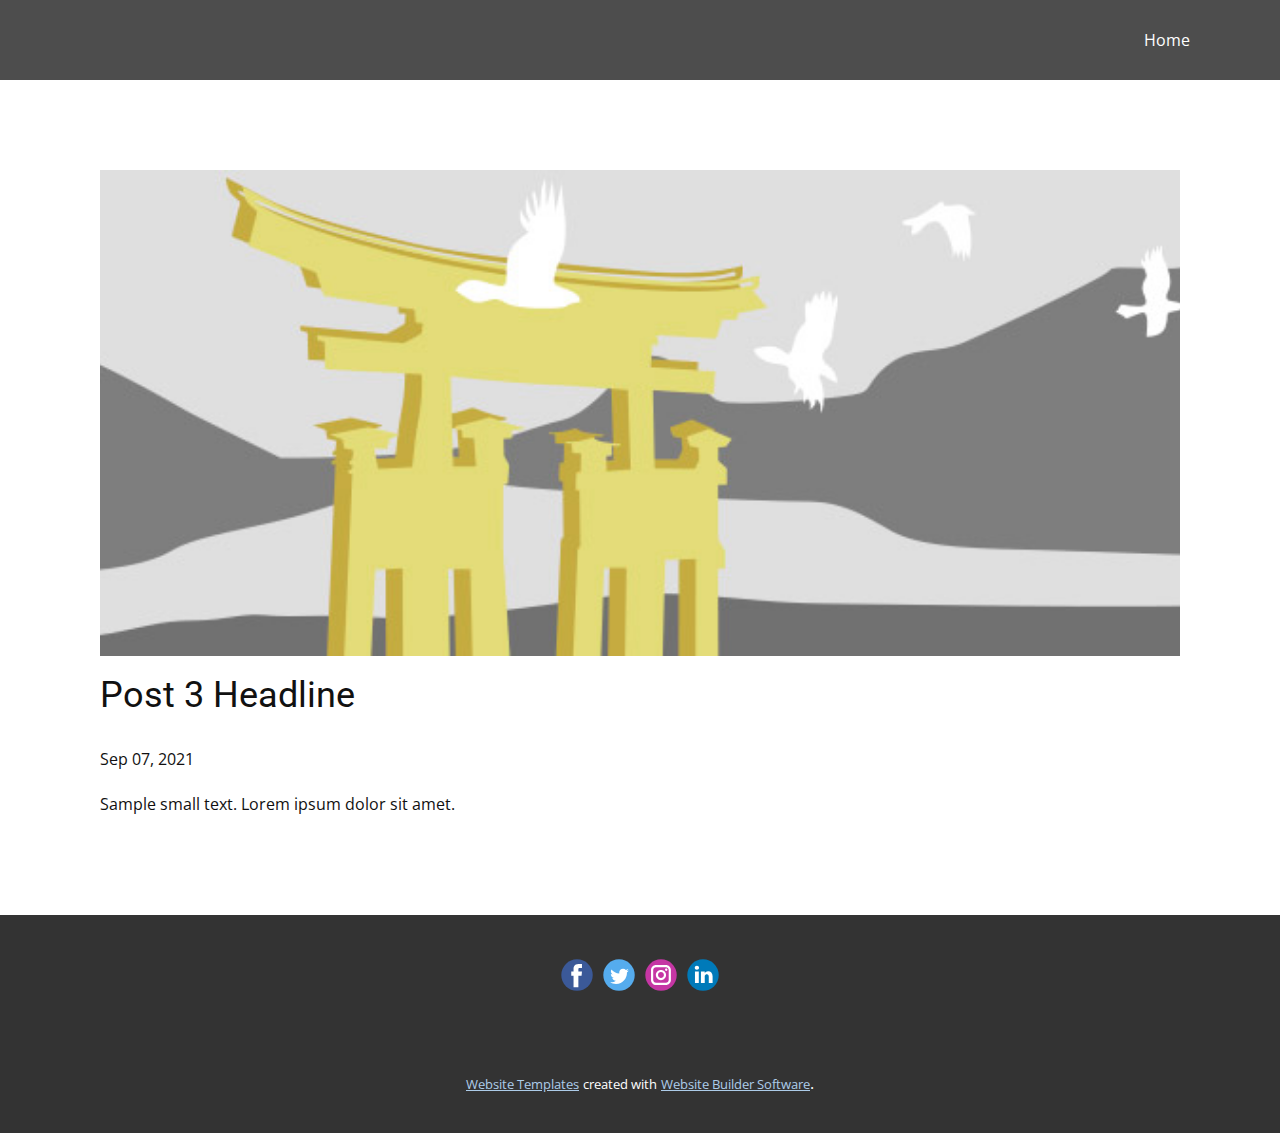
<file: post-2.html>
<!doctype html>
<html style="font-size: 16px;"><head>
    <meta name="viewport" content="width=device-width, initial-scale=1.0">
    <meta charset="utf-8">
    <meta name="keywords" content="Post 1 Headline">
    <meta name="description" content="">
    <meta name="page_type" content="np-template-header-footer-from-plugin">
    <title>Post 3 Headline</title>
    <link rel="stylesheet" href="../nicepage.css" media="screen">
<link rel="stylesheet" href="../Post-Template.css" media="screen">
    <script class="u-script" type="text/javascript" src="../jquery.js" defer=""></script>
    <script class="u-script" type="text/javascript" src="../nicepage.js" defer=""></script>
    <meta name="generator" content="Nicepage 3.25.0, nicepage.com">
    <link id="u-theme-google-font" rel="stylesheet" href="https://fonts.googleapis.com/css?family=Roboto:100,100i,300,300i,400,400i,500,500i,700,700i,900,900i|Open+Sans:300,300i,400,400i,600,600i,700,700i,800,800i">
    
    
    <script type="application/ld+json">{
		"@context": "http://schema.org",
		"@type": "Organization",
		"name": "",
		"sameAs": [
				"https://web.facebook.com/",
				"https://twitter.com/",
				"https://www.instagram.com/",
				"https://www.linkedin.com/"
		]
}</script>
    <meta name="theme-color" content="#478ac9">
    <meta name="twitter:site" content="@">
    <meta name="twitter:card" content="summary_large_image">
    <meta name="twitter:title" content="Post Template">
    <meta name="twitter:description" content="">
  </head>
  <body class="u-body"><header class="u-clearfix u-grey-70 u-header u-header" id="sec-74dd"><div class="u-clearfix u-sheet u-valign-middle u-sheet-1">
        <nav class="u-menu u-menu-dropdown u-offcanvas u-menu-1">
          <div class="menu-collapse" style="font-size: 1rem; letter-spacing: 0px;">
            <a class="u-button-style u-custom-left-right-menu-spacing u-custom-padding-bottom u-custom-text-color u-custom-top-bottom-menu-spacing u-nav-link u-text-active-palette-1-base u-text-hover-palette-2-base" href="#">
              <svg><use xmlns:xlink="http://www.w3.org/1999/xlink" xlink:href="#menu-hamburger"></use></svg>
              <svg version="1.1" xmlns="http://www.w3.org/2000/svg" xmlns:xlink="http://www.w3.org/1999/xlink"><defs><symbol id="menu-hamburger" viewBox="0 0 16 16" style="width: 16px; height: 16px;"><rect y="1" width="16" height="2"></rect><rect y="7" width="16" height="2"></rect><rect y="13" width="16" height="2"></rect>
</symbol>
</defs></svg>
            </a>
          </div>
          <div class="u-custom-menu u-nav-container">
            <ul class="u-nav u-unstyled u-nav-1"><li class="u-nav-item"><a class="u-button-style u-nav-link u-text-active-palette-1-base u-text-hover-palette-2-base u-text-white" href="../Home.html" style="padding: 10px 20px;">Home</a>
</li></ul>
          </div>
          <div class="u-custom-menu u-nav-container-collapse">
            <div class="u-black u-container-style u-inner-container-layout u-opacity u-opacity-95 u-sidenav">
              <div class="u-sidenav-overflow">
                <div class="u-menu-close"></div>
                <ul class="u-align-center u-nav u-popupmenu-items u-unstyled u-nav-2"><li class="u-nav-item"><a class="u-button-style u-nav-link" href="../Home.html" style="padding: 10px 20px;">Home</a>
</li></ul>
              </div>
            </div>
            <div class="u-black u-menu-overlay u-opacity u-opacity-70"></div>
          </div>
        </nav>
      </div></header>
    <section class="u-align-center u-clearfix u-section-1" id="sec-6779">
      <div class="u-clearfix u-sheet u-valign-middle-md u-valign-middle-sm u-valign-middle-xs u-sheet-1"><!--post_details--><!--post_details_options_json--><!--{"source":""}--><!--/post_details_options_json--><!--blog_post-->
        <div class="u-container-style u-expanded-width u-post-details u-post-details-1">
          <div class="u-container-layout u-valign-middle u-container-layout-1"><!--blog_post_image-->
            <img alt="" class="u-blog-control u-expanded-width u-image u-image-default u-image-1" src="[data-uri]"><!--/blog_post_image--><!--blog_post_header-->
            <h2 class="u-blog-control u-text u-text-1">Post 3 Headline</h2><!--/blog_post_header--><!--blog_post_metadata-->
            <div class="u-blog-control u-metadata u-metadata-1"><!--blog_post_metadata_date-->
              <span class="u-meta-date u-meta-icon">Sep 07, 2021</span><!--/blog_post_metadata_date--><!--blog_post_metadata_category-->
              <!--/blog_post_metadata_category--><!--blog_post_metadata_comments-->
              <!--/blog_post_metadata_comments-->
            </div><!--/blog_post_metadata--><!--blog_post_content-->
            <div class="u-align-justify u-blog-control u-post-content u-text u-text-2 fr-view">
  Sample small text. Lorem ipsum dolor sit amet.
  </div><!--/blog_post_content-->
          </div>
        </div><!--/blog_post--><!--/post_details-->
      </div>
    </section>
    
    
    <footer class="u-clearfix u-footer u-grey-80" id="sec-09f4"><div class="u-clearfix u-sheet u-sheet-1">
        <div class="u-align-left u-social-icons u-spacing-10 u-social-icons-1">
          <a class="u-social-url" title="facebook" target="_blank" href="https://web.facebook.com/"><span class="u-icon u-social-facebook u-social-icon u-icon-1"><svg class="u-svg-link" preserveAspectRatio="xMidYMin slice" viewBox="0 0 112 112" style=""><use xmlns:xlink="http://www.w3.org/1999/xlink" xlink:href="#svg-9cf4"></use></svg><svg class="u-svg-content" viewBox="0 0 112 112" x="0" y="0" id="svg-9cf4"><circle fill="currentColor" cx="56.1" cy="56.1" r="55"></circle><path fill="#FFFFFF" d="M73.5,31.6h-9.1c-1.4,0-3.6,0.8-3.6,3.9v8.5h12.6L72,58.3H60.8v40.8H43.9V58.3h-8V43.9h8v-9.2
            c0-6.7,3.1-17,17-17h12.5v13.9H73.5z"></path></svg></span>
          </a>
          <a class="u-social-url" title="twitter" target="_blank" href="https://twitter.com/"><span class="u-icon u-social-icon u-social-twitter u-icon-2"><svg class="u-svg-link" preserveAspectRatio="xMidYMin slice" viewBox="0 0 112 112" style=""><use xmlns:xlink="http://www.w3.org/1999/xlink" xlink:href="#svg-bdc4"></use></svg><svg class="u-svg-content" viewBox="0 0 112 112" x="0" y="0" id="svg-bdc4"><circle fill="currentColor" class="st0" cx="56.1" cy="56.1" r="55"></circle><path fill="#FFFFFF" d="M83.8,47.3c0,0.6,0,1.2,0,1.7c0,17.7-13.5,38.2-38.2,38.2C38,87.2,31,85,25,81.2c1,0.1,2.1,0.2,3.2,0.2
            c6.3,0,12.1-2.1,16.7-5.7c-5.9-0.1-10.8-4-12.5-9.3c0.8,0.2,1.7,0.2,2.5,0.2c1.2,0,2.4-0.2,3.5-0.5c-6.1-1.2-10.8-6.7-10.8-13.1
            c0-0.1,0-0.1,0-0.2c1.8,1,3.9,1.6,6.1,1.7c-3.6-2.4-6-6.5-6-11.2c0-2.5,0.7-4.8,1.8-6.7c6.6,8.1,16.5,13.5,27.6,14
            c-0.2-1-0.3-2-0.3-3.1c0-7.4,6-13.4,13.4-13.4c3.9,0,7.3,1.6,9.8,4.2c3.1-0.6,5.9-1.7,8.5-3.3c-1,3.1-3.1,5.8-5.9,7.4
            c2.7-0.3,5.3-1,7.7-2.1C88.7,43,86.4,45.4,83.8,47.3z"></path></svg></span>
          </a>
          <a class="u-social-url" title="instagram" target="_blank" href="https://www.instagram.com/"><span class="u-icon u-social-icon u-social-instagram u-icon-3"><svg class="u-svg-link" preserveAspectRatio="xMidYMin slice" viewBox="0 0 112 112" style=""><use xmlns:xlink="http://www.w3.org/1999/xlink" xlink:href="#svg-b707"></use></svg><svg class="u-svg-content" viewBox="0 0 112 112" x="0" y="0" id="svg-b707"><circle fill="currentColor" cx="56.1" cy="56.1" r="55"></circle><path fill="#FFFFFF" d="M55.9,38.2c-9.9,0-17.9,8-17.9,17.9C38,66,46,74,55.9,74c9.9,0,17.9-8,17.9-17.9C73.8,46.2,65.8,38.2,55.9,38.2
            z M55.9,66.4c-5.7,0-10.3-4.6-10.3-10.3c-0.1-5.7,4.6-10.3,10.3-10.3c5.7,0,10.3,4.6,10.3,10.3C66.2,61.8,61.6,66.4,55.9,66.4z"></path><path fill="#FFFFFF" d="M74.3,33.5c-2.3,0-4.2,1.9-4.2,4.2s1.9,4.2,4.2,4.2s4.2-1.9,4.2-4.2S76.6,33.5,74.3,33.5z"></path><path fill="#FFFFFF" d="M73.1,21.3H38.6c-9.7,0-17.5,7.9-17.5,17.5v34.5c0,9.7,7.9,17.6,17.5,17.6h34.5c9.7,0,17.5-7.9,17.5-17.5V38.8
            C90.6,29.1,82.7,21.3,73.1,21.3z M83,73.3c0,5.5-4.5,9.9-9.9,9.9H38.6c-5.5,0-9.9-4.5-9.9-9.9V38.8c0-5.5,4.5-9.9,9.9-9.9h34.5
            c5.5,0,9.9,4.5,9.9,9.9V73.3z"></path></svg></span>
          </a>
          <a class="u-social-url" title="linkedin" target="_blank" href="https://www.linkedin.com/"><span class="u-icon u-social-icon u-social-linkedin u-icon-4"><svg class="u-svg-link" preserveAspectRatio="xMidYMin slice" viewBox="0 0 112 112" style=""><use xmlns:xlink="http://www.w3.org/1999/xlink" xlink:href="#svg-01f4"></use></svg><svg class="u-svg-content" viewBox="0 0 112 112" x="0" y="0" id="svg-01f4"><circle fill="currentColor" cx="56.1" cy="56.1" r="55"></circle><path fill="#FFFFFF" d="M41.3,83.7H27.9V43.4h13.4V83.7z M34.6,37.9L34.6,37.9c-4.6,0-7.5-3.1-7.5-7c0-4,3-7,7.6-7s7.4,3,7.5,7
            C42.2,34.8,39.2,37.9,34.6,37.9z M89.6,83.7H76.2V62.2c0-5.4-1.9-9.1-6.8-9.1c-3.7,0-5.9,2.5-6.9,4.9c-0.4,0.9-0.4,2.1-0.4,3.3v22.5
            H48.7c0,0,0.2-36.5,0-40.3h13.4v5.7c1.8-2.7,5-6.7,12.1-6.7c8.8,0,15.4,5.8,15.4,18.1V83.7z"></path></svg></span>
          </a>
        </div>
      </div></footer>
    <section class="u-backlink u-clearfix u-grey-80">
      <a class="u-link" href="https://nicepage.com/website-templates" target="_blank">
        <span>Website Templates</span>
      </a>
      <p class="u-text">
        <span>created with</span>
      </p>
      <a class="u-link" href="https://nicepage.com/" target="_blank">
        <span>Website Builder Software</span>
      </a>. 
    </section>
  
</body></html>
</file>
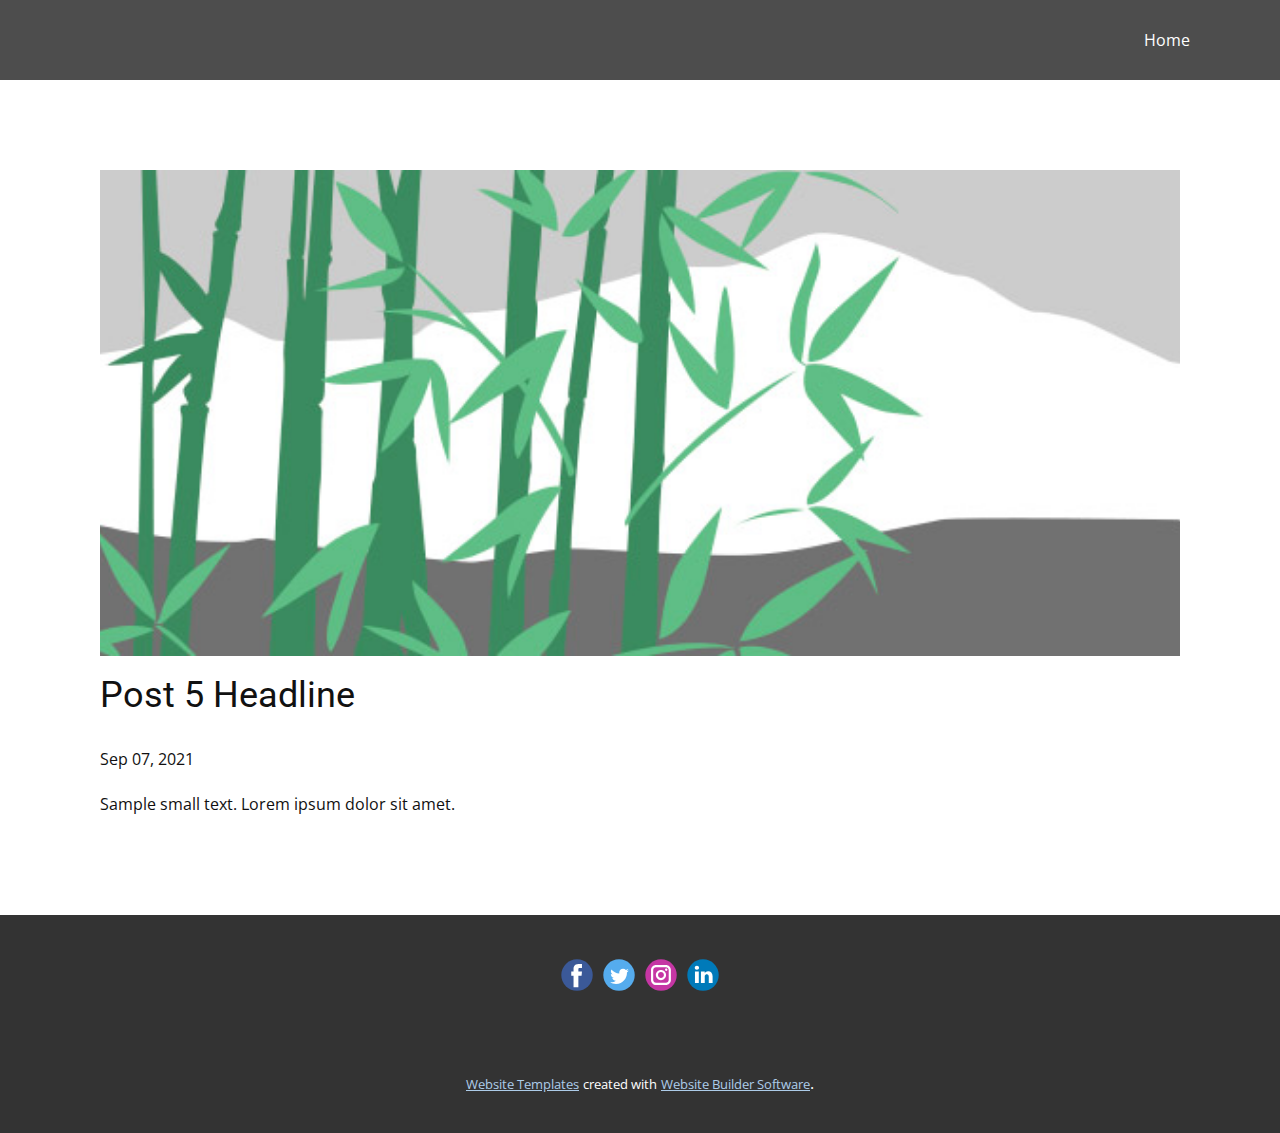
<file: post-4.html>
<!doctype html>
<html style="font-size: 16px;"><head>
    <meta name="viewport" content="width=device-width, initial-scale=1.0">
    <meta charset="utf-8">
    <meta name="keywords" content="Post 1 Headline">
    <meta name="description" content="">
    <meta name="page_type" content="np-template-header-footer-from-plugin">
    <title>Post 5 Headline</title>
    <link rel="stylesheet" href="../nicepage.css" media="screen">
<link rel="stylesheet" href="../Post-Template.css" media="screen">
    <script class="u-script" type="text/javascript" src="../jquery.js" defer=""></script>
    <script class="u-script" type="text/javascript" src="../nicepage.js" defer=""></script>
    <meta name="generator" content="Nicepage 3.25.0, nicepage.com">
    <link id="u-theme-google-font" rel="stylesheet" href="https://fonts.googleapis.com/css?family=Roboto:100,100i,300,300i,400,400i,500,500i,700,700i,900,900i|Open+Sans:300,300i,400,400i,600,600i,700,700i,800,800i">
    
    
    <script type="application/ld+json">{
		"@context": "http://schema.org",
		"@type": "Organization",
		"name": "",
		"sameAs": [
				"https://web.facebook.com/",
				"https://twitter.com/",
				"https://www.instagram.com/",
				"https://www.linkedin.com/"
		]
}</script>
    <meta name="theme-color" content="#478ac9">
    <meta name="twitter:site" content="@">
    <meta name="twitter:card" content="summary_large_image">
    <meta name="twitter:title" content="Post Template">
    <meta name="twitter:description" content="">
  </head>
  <body class="u-body"><header class="u-clearfix u-grey-70 u-header u-header" id="sec-74dd"><div class="u-clearfix u-sheet u-valign-middle u-sheet-1">
        <nav class="u-menu u-menu-dropdown u-offcanvas u-menu-1">
          <div class="menu-collapse" style="font-size: 1rem; letter-spacing: 0px;">
            <a class="u-button-style u-custom-left-right-menu-spacing u-custom-padding-bottom u-custom-text-color u-custom-top-bottom-menu-spacing u-nav-link u-text-active-palette-1-base u-text-hover-palette-2-base" href="#">
              <svg><use xmlns:xlink="http://www.w3.org/1999/xlink" xlink:href="#menu-hamburger"></use></svg>
              <svg version="1.1" xmlns="http://www.w3.org/2000/svg" xmlns:xlink="http://www.w3.org/1999/xlink"><defs><symbol id="menu-hamburger" viewBox="0 0 16 16" style="width: 16px; height: 16px;"><rect y="1" width="16" height="2"></rect><rect y="7" width="16" height="2"></rect><rect y="13" width="16" height="2"></rect>
</symbol>
</defs></svg>
            </a>
          </div>
          <div class="u-custom-menu u-nav-container">
            <ul class="u-nav u-unstyled u-nav-1"><li class="u-nav-item"><a class="u-button-style u-nav-link u-text-active-palette-1-base u-text-hover-palette-2-base u-text-white" href="../Home.html" style="padding: 10px 20px;">Home</a>
</li></ul>
          </div>
          <div class="u-custom-menu u-nav-container-collapse">
            <div class="u-black u-container-style u-inner-container-layout u-opacity u-opacity-95 u-sidenav">
              <div class="u-sidenav-overflow">
                <div class="u-menu-close"></div>
                <ul class="u-align-center u-nav u-popupmenu-items u-unstyled u-nav-2"><li class="u-nav-item"><a class="u-button-style u-nav-link" href="../Home.html" style="padding: 10px 20px;">Home</a>
</li></ul>
              </div>
            </div>
            <div class="u-black u-menu-overlay u-opacity u-opacity-70"></div>
          </div>
        </nav>
      </div></header>
    <section class="u-align-center u-clearfix u-section-1" id="sec-6779">
      <div class="u-clearfix u-sheet u-valign-middle-md u-valign-middle-sm u-valign-middle-xs u-sheet-1"><!--post_details--><!--post_details_options_json--><!--{"source":""}--><!--/post_details_options_json--><!--blog_post-->
        <div class="u-container-style u-expanded-width u-post-details u-post-details-1">
          <div class="u-container-layout u-valign-middle u-container-layout-1"><!--blog_post_image-->
            <img alt="" class="u-blog-control u-expanded-width u-image u-image-default u-image-1" src="[data-uri]"><!--/blog_post_image--><!--blog_post_header-->
            <h2 class="u-blog-control u-text u-text-1">Post 5 Headline</h2><!--/blog_post_header--><!--blog_post_metadata-->
            <div class="u-blog-control u-metadata u-metadata-1"><!--blog_post_metadata_date-->
              <span class="u-meta-date u-meta-icon">Sep 07, 2021</span><!--/blog_post_metadata_date--><!--blog_post_metadata_category-->
              <!--/blog_post_metadata_category--><!--blog_post_metadata_comments-->
              <!--/blog_post_metadata_comments-->
            </div><!--/blog_post_metadata--><!--blog_post_content-->
            <div class="u-align-justify u-blog-control u-post-content u-text u-text-2 fr-view">
  Sample small text. Lorem ipsum dolor sit amet.
  </div><!--/blog_post_content-->
          </div>
        </div><!--/blog_post--><!--/post_details-->
      </div>
    </section>
    
    
    <footer class="u-clearfix u-footer u-grey-80" id="sec-09f4"><div class="u-clearfix u-sheet u-sheet-1">
        <div class="u-align-left u-social-icons u-spacing-10 u-social-icons-1">
          <a class="u-social-url" title="facebook" target="_blank" href="https://web.facebook.com/"><span class="u-icon u-social-facebook u-social-icon u-icon-1"><svg class="u-svg-link" preserveAspectRatio="xMidYMin slice" viewBox="0 0 112 112" style=""><use xmlns:xlink="http://www.w3.org/1999/xlink" xlink:href="#svg-9cf4"></use></svg><svg class="u-svg-content" viewBox="0 0 112 112" x="0" y="0" id="svg-9cf4"><circle fill="currentColor" cx="56.1" cy="56.1" r="55"></circle><path fill="#FFFFFF" d="M73.5,31.6h-9.1c-1.4,0-3.6,0.8-3.6,3.9v8.5h12.6L72,58.3H60.8v40.8H43.9V58.3h-8V43.9h8v-9.2
            c0-6.7,3.1-17,17-17h12.5v13.9H73.5z"></path></svg></span>
          </a>
          <a class="u-social-url" title="twitter" target="_blank" href="https://twitter.com/"><span class="u-icon u-social-icon u-social-twitter u-icon-2"><svg class="u-svg-link" preserveAspectRatio="xMidYMin slice" viewBox="0 0 112 112" style=""><use xmlns:xlink="http://www.w3.org/1999/xlink" xlink:href="#svg-bdc4"></use></svg><svg class="u-svg-content" viewBox="0 0 112 112" x="0" y="0" id="svg-bdc4"><circle fill="currentColor" class="st0" cx="56.1" cy="56.1" r="55"></circle><path fill="#FFFFFF" d="M83.8,47.3c0,0.6,0,1.2,0,1.7c0,17.7-13.5,38.2-38.2,38.2C38,87.2,31,85,25,81.2c1,0.1,2.1,0.2,3.2,0.2
            c6.3,0,12.1-2.1,16.7-5.7c-5.9-0.1-10.8-4-12.5-9.3c0.8,0.2,1.7,0.2,2.5,0.2c1.2,0,2.4-0.2,3.5-0.5c-6.1-1.2-10.8-6.7-10.8-13.1
            c0-0.1,0-0.1,0-0.2c1.8,1,3.9,1.6,6.1,1.7c-3.6-2.4-6-6.5-6-11.2c0-2.5,0.7-4.8,1.8-6.7c6.6,8.1,16.5,13.5,27.6,14
            c-0.2-1-0.3-2-0.3-3.1c0-7.4,6-13.4,13.4-13.4c3.9,0,7.3,1.6,9.8,4.2c3.1-0.6,5.9-1.7,8.5-3.3c-1,3.1-3.1,5.8-5.9,7.4
            c2.7-0.3,5.3-1,7.7-2.1C88.7,43,86.4,45.4,83.8,47.3z"></path></svg></span>
          </a>
          <a class="u-social-url" title="instagram" target="_blank" href="https://www.instagram.com/"><span class="u-icon u-social-icon u-social-instagram u-icon-3"><svg class="u-svg-link" preserveAspectRatio="xMidYMin slice" viewBox="0 0 112 112" style=""><use xmlns:xlink="http://www.w3.org/1999/xlink" xlink:href="#svg-b707"></use></svg><svg class="u-svg-content" viewBox="0 0 112 112" x="0" y="0" id="svg-b707"><circle fill="currentColor" cx="56.1" cy="56.1" r="55"></circle><path fill="#FFFFFF" d="M55.9,38.2c-9.9,0-17.9,8-17.9,17.9C38,66,46,74,55.9,74c9.9,0,17.9-8,17.9-17.9C73.8,46.2,65.8,38.2,55.9,38.2
            z M55.9,66.4c-5.7,0-10.3-4.6-10.3-10.3c-0.1-5.7,4.6-10.3,10.3-10.3c5.7,0,10.3,4.6,10.3,10.3C66.2,61.8,61.6,66.4,55.9,66.4z"></path><path fill="#FFFFFF" d="M74.3,33.5c-2.3,0-4.2,1.9-4.2,4.2s1.9,4.2,4.2,4.2s4.2-1.9,4.2-4.2S76.6,33.5,74.3,33.5z"></path><path fill="#FFFFFF" d="M73.1,21.3H38.6c-9.7,0-17.5,7.9-17.5,17.5v34.5c0,9.7,7.9,17.6,17.5,17.6h34.5c9.7,0,17.5-7.9,17.5-17.5V38.8
            C90.6,29.1,82.7,21.3,73.1,21.3z M83,73.3c0,5.5-4.5,9.9-9.9,9.9H38.6c-5.5,0-9.9-4.5-9.9-9.9V38.8c0-5.5,4.5-9.9,9.9-9.9h34.5
            c5.5,0,9.9,4.5,9.9,9.9V73.3z"></path></svg></span>
          </a>
          <a class="u-social-url" title="linkedin" target="_blank" href="https://www.linkedin.com/"><span class="u-icon u-social-icon u-social-linkedin u-icon-4"><svg class="u-svg-link" preserveAspectRatio="xMidYMin slice" viewBox="0 0 112 112" style=""><use xmlns:xlink="http://www.w3.org/1999/xlink" xlink:href="#svg-01f4"></use></svg><svg class="u-svg-content" viewBox="0 0 112 112" x="0" y="0" id="svg-01f4"><circle fill="currentColor" cx="56.1" cy="56.1" r="55"></circle><path fill="#FFFFFF" d="M41.3,83.7H27.9V43.4h13.4V83.7z M34.6,37.9L34.6,37.9c-4.6,0-7.5-3.1-7.5-7c0-4,3-7,7.6-7s7.4,3,7.5,7
            C42.2,34.8,39.2,37.9,34.6,37.9z M89.6,83.7H76.2V62.2c0-5.4-1.9-9.1-6.8-9.1c-3.7,0-5.9,2.5-6.9,4.9c-0.4,0.9-0.4,2.1-0.4,3.3v22.5
            H48.7c0,0,0.2-36.5,0-40.3h13.4v5.7c1.8-2.7,5-6.7,12.1-6.7c8.8,0,15.4,5.8,15.4,18.1V83.7z"></path></svg></span>
          </a>
        </div>
      </div></footer>
    <section class="u-backlink u-clearfix u-grey-80">
      <a class="u-link" href="https://nicepage.com/website-templates" target="_blank">
        <span>Website Templates</span>
      </a>
      <p class="u-text">
        <span>created with</span>
      </p>
      <a class="u-link" href="https://nicepage.com/" target="_blank">
        <span>Website Builder Software</span>
      </a>. 
    </section>
  
</body></html>
</file>
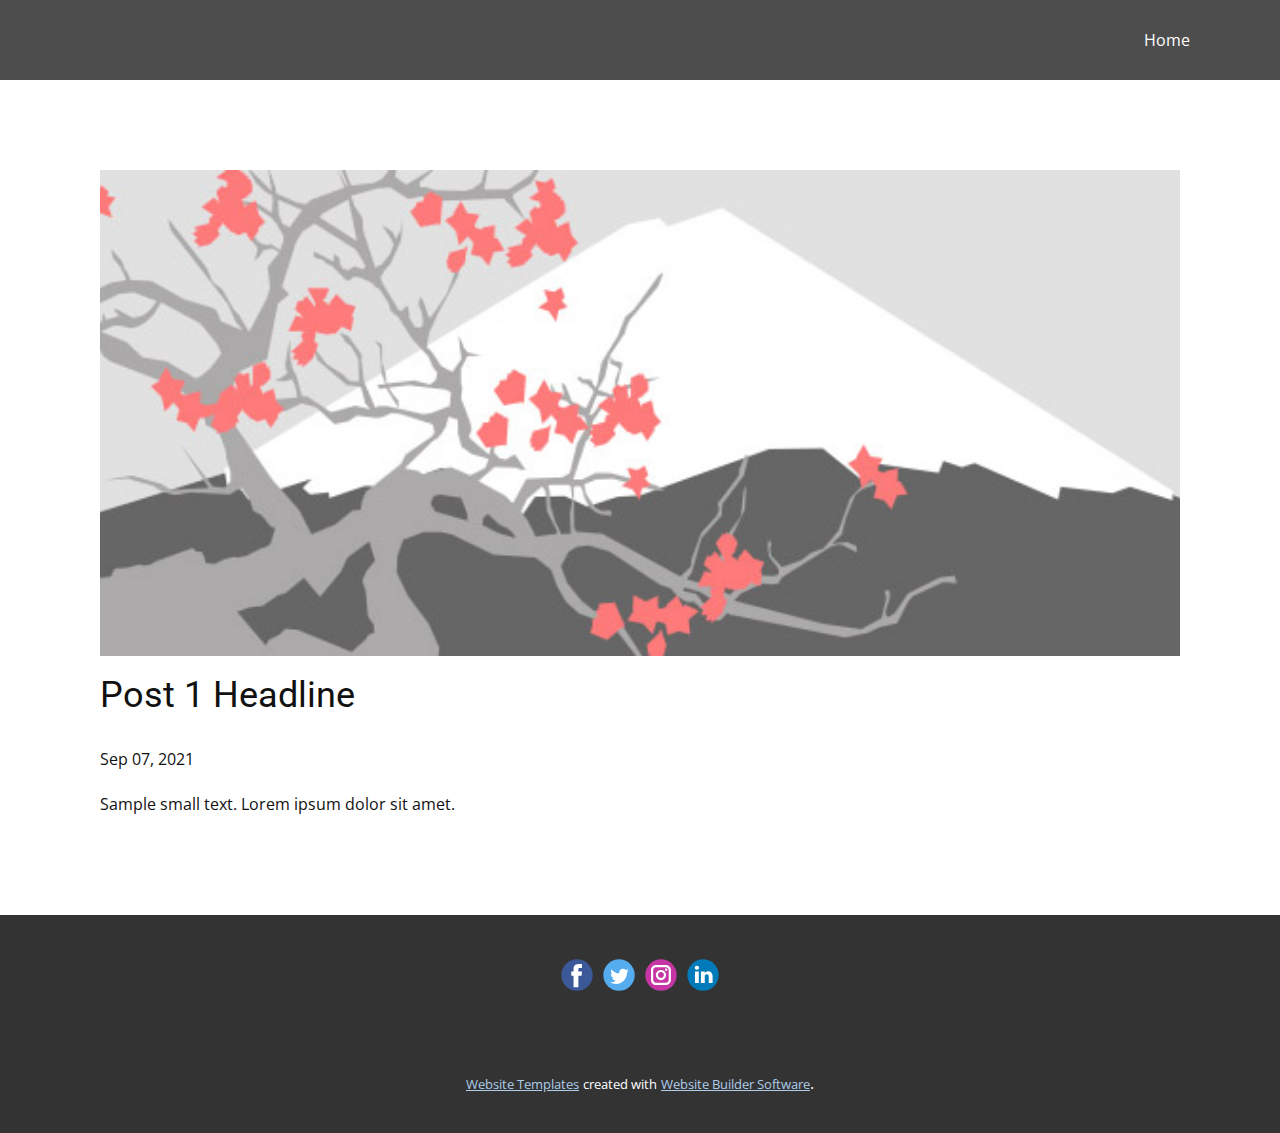
<file: post.html>
<!doctype html>
<html style="font-size: 16px;"><head>
    <meta name="viewport" content="width=device-width, initial-scale=1.0">
    <meta charset="utf-8">
    <meta name="keywords" content="Post 1 Headline">
    <meta name="description" content="">
    <meta name="page_type" content="np-template-header-footer-from-plugin">
    <title>Post 1 Headline</title>
    <link rel="stylesheet" href="../nicepage.css" media="screen">
<link rel="stylesheet" href="../Post-Template.css" media="screen">
    <script class="u-script" type="text/javascript" src="../jquery.js" defer=""></script>
    <script class="u-script" type="text/javascript" src="../nicepage.js" defer=""></script>
    <meta name="generator" content="Nicepage 3.25.0, nicepage.com">
    <link id="u-theme-google-font" rel="stylesheet" href="https://fonts.googleapis.com/css?family=Roboto:100,100i,300,300i,400,400i,500,500i,700,700i,900,900i|Open+Sans:300,300i,400,400i,600,600i,700,700i,800,800i">
    
    
    <script type="application/ld+json">{
		"@context": "http://schema.org",
		"@type": "Organization",
		"name": "",
		"sameAs": [
				"https://web.facebook.com/",
				"https://twitter.com/",
				"https://www.instagram.com/",
				"https://www.linkedin.com/"
		]
}</script>
    <meta name="theme-color" content="#478ac9">
    <meta name="twitter:site" content="@">
    <meta name="twitter:card" content="summary_large_image">
    <meta name="twitter:title" content="Post Template">
    <meta name="twitter:description" content="">
  </head>
  <body class="u-body"><header class="u-clearfix u-grey-70 u-header u-header" id="sec-74dd"><div class="u-clearfix u-sheet u-valign-middle u-sheet-1">
        <nav class="u-menu u-menu-dropdown u-offcanvas u-menu-1">
          <div class="menu-collapse" style="font-size: 1rem; letter-spacing: 0px;">
            <a class="u-button-style u-custom-left-right-menu-spacing u-custom-padding-bottom u-custom-text-color u-custom-top-bottom-menu-spacing u-nav-link u-text-active-palette-1-base u-text-hover-palette-2-base" href="#">
              <svg><use xmlns:xlink="http://www.w3.org/1999/xlink" xlink:href="#menu-hamburger"></use></svg>
              <svg version="1.1" xmlns="http://www.w3.org/2000/svg" xmlns:xlink="http://www.w3.org/1999/xlink"><defs><symbol id="menu-hamburger" viewBox="0 0 16 16" style="width: 16px; height: 16px;"><rect y="1" width="16" height="2"></rect><rect y="7" width="16" height="2"></rect><rect y="13" width="16" height="2"></rect>
</symbol>
</defs></svg>
            </a>
          </div>
          <div class="u-custom-menu u-nav-container">
            <ul class="u-nav u-unstyled u-nav-1"><li class="u-nav-item"><a class="u-button-style u-nav-link u-text-active-palette-1-base u-text-hover-palette-2-base u-text-white" href="../Home.html" style="padding: 10px 20px;">Home</a>
</li></ul>
          </div>
          <div class="u-custom-menu u-nav-container-collapse">
            <div class="u-black u-container-style u-inner-container-layout u-opacity u-opacity-95 u-sidenav">
              <div class="u-sidenav-overflow">
                <div class="u-menu-close"></div>
                <ul class="u-align-center u-nav u-popupmenu-items u-unstyled u-nav-2"><li class="u-nav-item"><a class="u-button-style u-nav-link" href="../Home.html" style="padding: 10px 20px;">Home</a>
</li></ul>
              </div>
            </div>
            <div class="u-black u-menu-overlay u-opacity u-opacity-70"></div>
          </div>
        </nav>
      </div></header>
    <section class="u-align-center u-clearfix u-section-1" id="sec-6779">
      <div class="u-clearfix u-sheet u-valign-middle-md u-valign-middle-sm u-valign-middle-xs u-sheet-1"><!--post_details--><!--post_details_options_json--><!--{"source":""}--><!--/post_details_options_json--><!--blog_post-->
        <div class="u-container-style u-expanded-width u-post-details u-post-details-1">
          <div class="u-container-layout u-valign-middle u-container-layout-1"><!--blog_post_image-->
            <img alt="" class="u-blog-control u-expanded-width u-image u-image-default u-image-1" src="[data-uri]"><!--/blog_post_image--><!--blog_post_header-->
            <h2 class="u-blog-control u-text u-text-1">Post 1 Headline</h2><!--/blog_post_header--><!--blog_post_metadata-->
            <div class="u-blog-control u-metadata u-metadata-1"><!--blog_post_metadata_date-->
              <span class="u-meta-date u-meta-icon">Sep 07, 2021</span><!--/blog_post_metadata_date--><!--blog_post_metadata_category-->
              <!--/blog_post_metadata_category--><!--blog_post_metadata_comments-->
              <!--/blog_post_metadata_comments-->
            </div><!--/blog_post_metadata--><!--blog_post_content-->
            <div class="u-align-justify u-blog-control u-post-content u-text u-text-2 fr-view">
  Sample small text. Lorem ipsum dolor sit amet.
  </div><!--/blog_post_content-->
          </div>
        </div><!--/blog_post--><!--/post_details-->
      </div>
    </section>
    
    
    <footer class="u-clearfix u-footer u-grey-80" id="sec-09f4"><div class="u-clearfix u-sheet u-sheet-1">
        <div class="u-align-left u-social-icons u-spacing-10 u-social-icons-1">
          <a class="u-social-url" title="facebook" target="_blank" href="https://web.facebook.com/"><span class="u-icon u-social-facebook u-social-icon u-icon-1"><svg class="u-svg-link" preserveAspectRatio="xMidYMin slice" viewBox="0 0 112 112" style=""><use xmlns:xlink="http://www.w3.org/1999/xlink" xlink:href="#svg-9cf4"></use></svg><svg class="u-svg-content" viewBox="0 0 112 112" x="0" y="0" id="svg-9cf4"><circle fill="currentColor" cx="56.1" cy="56.1" r="55"></circle><path fill="#FFFFFF" d="M73.5,31.6h-9.1c-1.4,0-3.6,0.8-3.6,3.9v8.5h12.6L72,58.3H60.8v40.8H43.9V58.3h-8V43.9h8v-9.2
            c0-6.7,3.1-17,17-17h12.5v13.9H73.5z"></path></svg></span>
          </a>
          <a class="u-social-url" title="twitter" target="_blank" href="https://twitter.com/"><span class="u-icon u-social-icon u-social-twitter u-icon-2"><svg class="u-svg-link" preserveAspectRatio="xMidYMin slice" viewBox="0 0 112 112" style=""><use xmlns:xlink="http://www.w3.org/1999/xlink" xlink:href="#svg-bdc4"></use></svg><svg class="u-svg-content" viewBox="0 0 112 112" x="0" y="0" id="svg-bdc4"><circle fill="currentColor" class="st0" cx="56.1" cy="56.1" r="55"></circle><path fill="#FFFFFF" d="M83.8,47.3c0,0.6,0,1.2,0,1.7c0,17.7-13.5,38.2-38.2,38.2C38,87.2,31,85,25,81.2c1,0.1,2.1,0.2,3.2,0.2
            c6.3,0,12.1-2.1,16.7-5.7c-5.9-0.1-10.8-4-12.5-9.3c0.8,0.2,1.7,0.2,2.5,0.2c1.2,0,2.4-0.2,3.5-0.5c-6.1-1.2-10.8-6.7-10.8-13.1
            c0-0.1,0-0.1,0-0.2c1.8,1,3.9,1.6,6.1,1.7c-3.6-2.4-6-6.5-6-11.2c0-2.5,0.7-4.8,1.8-6.7c6.6,8.1,16.5,13.5,27.6,14
            c-0.2-1-0.3-2-0.3-3.1c0-7.4,6-13.4,13.4-13.4c3.9,0,7.3,1.6,9.8,4.2c3.1-0.6,5.9-1.7,8.5-3.3c-1,3.1-3.1,5.8-5.9,7.4
            c2.7-0.3,5.3-1,7.7-2.1C88.7,43,86.4,45.4,83.8,47.3z"></path></svg></span>
          </a>
          <a class="u-social-url" title="instagram" target="_blank" href="https://www.instagram.com/"><span class="u-icon u-social-icon u-social-instagram u-icon-3"><svg class="u-svg-link" preserveAspectRatio="xMidYMin slice" viewBox="0 0 112 112" style=""><use xmlns:xlink="http://www.w3.org/1999/xlink" xlink:href="#svg-b707"></use></svg><svg class="u-svg-content" viewBox="0 0 112 112" x="0" y="0" id="svg-b707"><circle fill="currentColor" cx="56.1" cy="56.1" r="55"></circle><path fill="#FFFFFF" d="M55.9,38.2c-9.9,0-17.9,8-17.9,17.9C38,66,46,74,55.9,74c9.9,0,17.9-8,17.9-17.9C73.8,46.2,65.8,38.2,55.9,38.2
            z M55.9,66.4c-5.7,0-10.3-4.6-10.3-10.3c-0.1-5.7,4.6-10.3,10.3-10.3c5.7,0,10.3,4.6,10.3,10.3C66.2,61.8,61.6,66.4,55.9,66.4z"></path><path fill="#FFFFFF" d="M74.3,33.5c-2.3,0-4.2,1.9-4.2,4.2s1.9,4.2,4.2,4.2s4.2-1.9,4.2-4.2S76.6,33.5,74.3,33.5z"></path><path fill="#FFFFFF" d="M73.1,21.3H38.6c-9.7,0-17.5,7.9-17.5,17.5v34.5c0,9.7,7.9,17.6,17.5,17.6h34.5c9.7,0,17.5-7.9,17.5-17.5V38.8
            C90.6,29.1,82.7,21.3,73.1,21.3z M83,73.3c0,5.5-4.5,9.9-9.9,9.9H38.6c-5.5,0-9.9-4.5-9.9-9.9V38.8c0-5.5,4.5-9.9,9.9-9.9h34.5
            c5.5,0,9.9,4.5,9.9,9.9V73.3z"></path></svg></span>
          </a>
          <a class="u-social-url" title="linkedin" target="_blank" href="https://www.linkedin.com/"><span class="u-icon u-social-icon u-social-linkedin u-icon-4"><svg class="u-svg-link" preserveAspectRatio="xMidYMin slice" viewBox="0 0 112 112" style=""><use xmlns:xlink="http://www.w3.org/1999/xlink" xlink:href="#svg-01f4"></use></svg><svg class="u-svg-content" viewBox="0 0 112 112" x="0" y="0" id="svg-01f4"><circle fill="currentColor" cx="56.1" cy="56.1" r="55"></circle><path fill="#FFFFFF" d="M41.3,83.7H27.9V43.4h13.4V83.7z M34.6,37.9L34.6,37.9c-4.6,0-7.5-3.1-7.5-7c0-4,3-7,7.6-7s7.4,3,7.5,7
            C42.2,34.8,39.2,37.9,34.6,37.9z M89.6,83.7H76.2V62.2c0-5.4-1.9-9.1-6.8-9.1c-3.7,0-5.9,2.5-6.9,4.9c-0.4,0.9-0.4,2.1-0.4,3.3v22.5
            H48.7c0,0,0.2-36.5,0-40.3h13.4v5.7c1.8-2.7,5-6.7,12.1-6.7c8.8,0,15.4,5.8,15.4,18.1V83.7z"></path></svg></span>
          </a>
        </div>
      </div></footer>
    <section class="u-backlink u-clearfix u-grey-80">
      <a class="u-link" href="https://nicepage.com/website-templates" target="_blank">
        <span>Website Templates</span>
      </a>
      <p class="u-text">
        <span>created with</span>
      </p>
      <a class="u-link" href="https://nicepage.com/" target="_blank">
        <span>Website Builder Software</span>
      </a>. 
    </section>
  
</body></html>
</file>
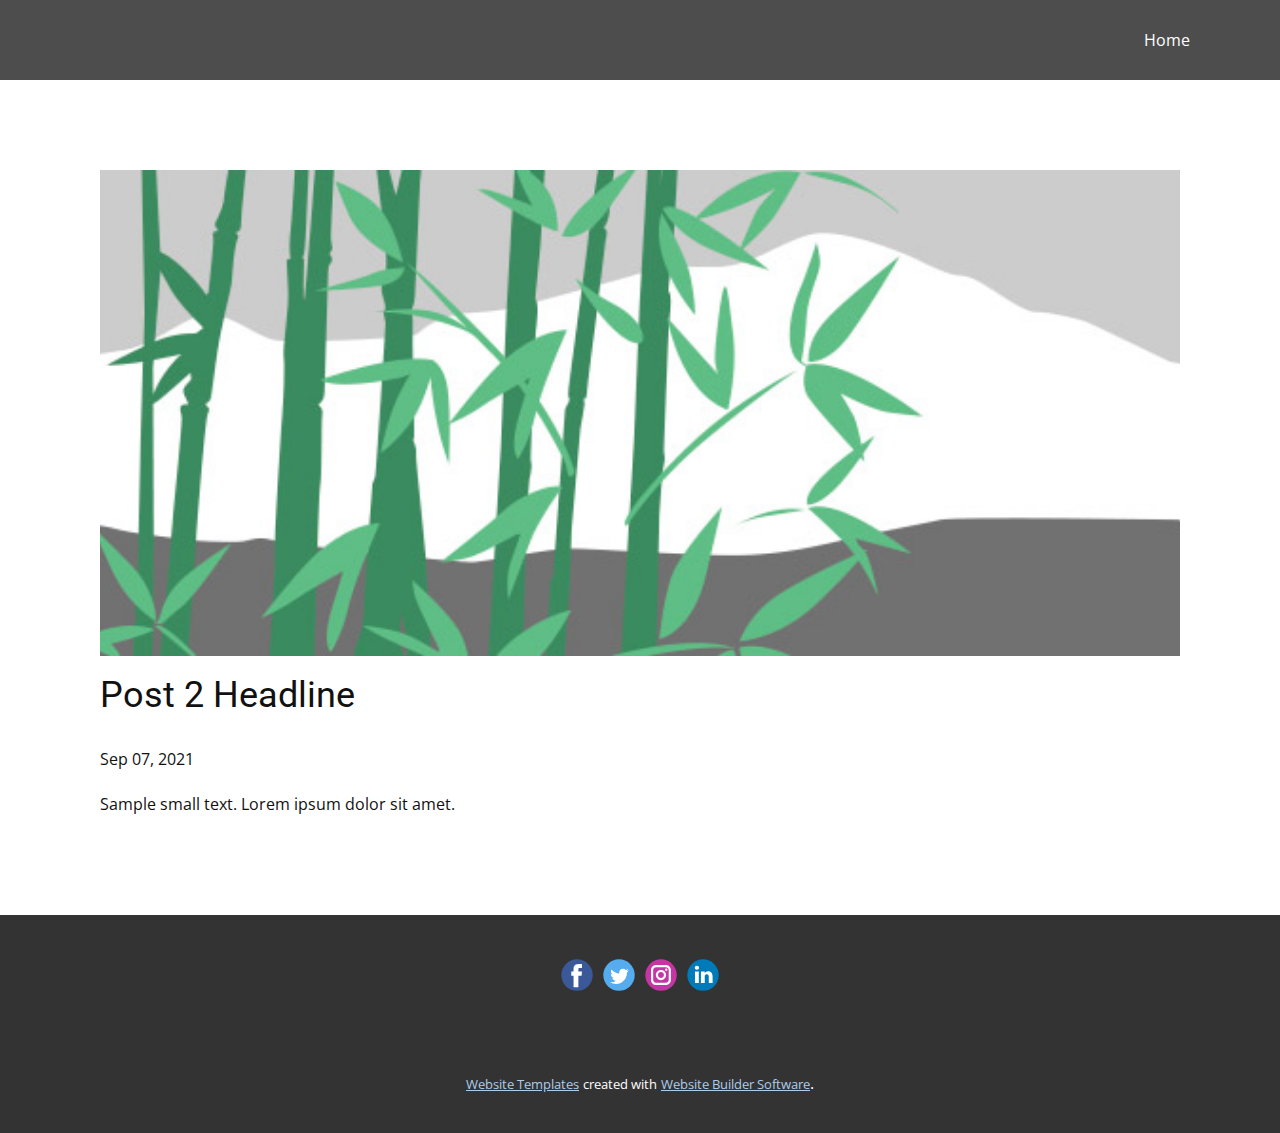
<file: blog/post-1.html>
<!doctype html>
<html style="font-size: 16px;"><head>
    <meta name="viewport" content="width=device-width, initial-scale=1.0">
    <meta charset="utf-8">
    <meta name="keywords" content="Post 1 Headline">
    <meta name="description" content="">
    <meta name="page_type" content="np-template-header-footer-from-plugin">
    <title>Post 2 Headline</title>
    <link rel="stylesheet" href="../nicepage.css" media="screen">
<link rel="stylesheet" href="../Post-Template.css" media="screen">
    <script class="u-script" type="text/javascript" src="../jquery.js" defer=""></script>
    <script class="u-script" type="text/javascript" src="../nicepage.js" defer=""></script>
    <meta name="generator" content="Nicepage 3.25.0, nicepage.com">
    <link id="u-theme-google-font" rel="stylesheet" href="https://fonts.googleapis.com/css?family=Roboto:100,100i,300,300i,400,400i,500,500i,700,700i,900,900i|Open+Sans:300,300i,400,400i,600,600i,700,700i,800,800i">
    
    
    <script type="application/ld+json">{
		"@context": "http://schema.org",
		"@type": "Organization",
		"name": "",
		"sameAs": [
				"https://web.facebook.com/",
				"https://twitter.com/",
				"https://www.instagram.com/",
				"https://www.linkedin.com/"
		]
}</script>
    <meta name="theme-color" content="#478ac9">
    <meta name="twitter:site" content="@">
    <meta name="twitter:card" content="summary_large_image">
    <meta name="twitter:title" content="Post Template">
    <meta name="twitter:description" content="">
  </head>
  <body class="u-body"><header class="u-clearfix u-grey-70 u-header u-header" id="sec-74dd"><div class="u-clearfix u-sheet u-valign-middle u-sheet-1">
        <nav class="u-menu u-menu-dropdown u-offcanvas u-menu-1">
          <div class="menu-collapse" style="font-size: 1rem; letter-spacing: 0px;">
            <a class="u-button-style u-custom-left-right-menu-spacing u-custom-padding-bottom u-custom-text-color u-custom-top-bottom-menu-spacing u-nav-link u-text-active-palette-1-base u-text-hover-palette-2-base" href="#">
              <svg><use xmlns:xlink="http://www.w3.org/1999/xlink" xlink:href="#menu-hamburger"></use></svg>
              <svg version="1.1" xmlns="http://www.w3.org/2000/svg" xmlns:xlink="http://www.w3.org/1999/xlink"><defs><symbol id="menu-hamburger" viewBox="0 0 16 16" style="width: 16px; height: 16px;"><rect y="1" width="16" height="2"></rect><rect y="7" width="16" height="2"></rect><rect y="13" width="16" height="2"></rect>
</symbol>
</defs></svg>
            </a>
          </div>
          <div class="u-custom-menu u-nav-container">
            <ul class="u-nav u-unstyled u-nav-1"><li class="u-nav-item"><a class="u-button-style u-nav-link u-text-active-palette-1-base u-text-hover-palette-2-base u-text-white" href="../Home.html" style="padding: 10px 20px;">Home</a>
</li></ul>
          </div>
          <div class="u-custom-menu u-nav-container-collapse">
            <div class="u-black u-container-style u-inner-container-layout u-opacity u-opacity-95 u-sidenav">
              <div class="u-sidenav-overflow">
                <div class="u-menu-close"></div>
                <ul class="u-align-center u-nav u-popupmenu-items u-unstyled u-nav-2"><li class="u-nav-item"><a class="u-button-style u-nav-link" href="../Home.html" style="padding: 10px 20px;">Home</a>
</li></ul>
              </div>
            </div>
            <div class="u-black u-menu-overlay u-opacity u-opacity-70"></div>
          </div>
        </nav>
      </div></header>
    <section class="u-align-center u-clearfix u-section-1" id="sec-6779">
      <div class="u-clearfix u-sheet u-valign-middle-md u-valign-middle-sm u-valign-middle-xs u-sheet-1"><!--post_details--><!--post_details_options_json--><!--{"source":""}--><!--/post_details_options_json--><!--blog_post-->
        <div class="u-container-style u-expanded-width u-post-details u-post-details-1">
          <div class="u-container-layout u-valign-middle u-container-layout-1"><!--blog_post_image-->
            <img alt="" class="u-blog-control u-expanded-width u-image u-image-default u-image-1" src="[data-uri]"><!--/blog_post_image--><!--blog_post_header-->
            <h2 class="u-blog-control u-text u-text-1">Post 2 Headline</h2><!--/blog_post_header--><!--blog_post_metadata-->
            <div class="u-blog-control u-metadata u-metadata-1"><!--blog_post_metadata_date-->
              <span class="u-meta-date u-meta-icon">Sep 07, 2021</span><!--/blog_post_metadata_date--><!--blog_post_metadata_category-->
              <!--/blog_post_metadata_category--><!--blog_post_metadata_comments-->
              <!--/blog_post_metadata_comments-->
            </div><!--/blog_post_metadata--><!--blog_post_content-->
            <div class="u-align-justify u-blog-control u-post-content u-text u-text-2 fr-view">
  Sample small text. Lorem ipsum dolor sit amet.
  </div><!--/blog_post_content-->
          </div>
        </div><!--/blog_post--><!--/post_details-->
      </div>
    </section>
    
    
    <footer class="u-clearfix u-footer u-grey-80" id="sec-09f4"><div class="u-clearfix u-sheet u-sheet-1">
        <div class="u-align-left u-social-icons u-spacing-10 u-social-icons-1">
          <a class="u-social-url" title="facebook" target="_blank" href="https://web.facebook.com/"><span class="u-icon u-social-facebook u-social-icon u-icon-1"><svg class="u-svg-link" preserveAspectRatio="xMidYMin slice" viewBox="0 0 112 112" style=""><use xmlns:xlink="http://www.w3.org/1999/xlink" xlink:href="#svg-9cf4"></use></svg><svg class="u-svg-content" viewBox="0 0 112 112" x="0" y="0" id="svg-9cf4"><circle fill="currentColor" cx="56.1" cy="56.1" r="55"></circle><path fill="#FFFFFF" d="M73.5,31.6h-9.1c-1.4,0-3.6,0.8-3.6,3.9v8.5h12.6L72,58.3H60.8v40.8H43.9V58.3h-8V43.9h8v-9.2
            c0-6.7,3.1-17,17-17h12.5v13.9H73.5z"></path></svg></span>
          </a>
          <a class="u-social-url" title="twitter" target="_blank" href="https://twitter.com/"><span class="u-icon u-social-icon u-social-twitter u-icon-2"><svg class="u-svg-link" preserveAspectRatio="xMidYMin slice" viewBox="0 0 112 112" style=""><use xmlns:xlink="http://www.w3.org/1999/xlink" xlink:href="#svg-bdc4"></use></svg><svg class="u-svg-content" viewBox="0 0 112 112" x="0" y="0" id="svg-bdc4"><circle fill="currentColor" class="st0" cx="56.1" cy="56.1" r="55"></circle><path fill="#FFFFFF" d="M83.8,47.3c0,0.6,0,1.2,0,1.7c0,17.7-13.5,38.2-38.2,38.2C38,87.2,31,85,25,81.2c1,0.1,2.1,0.2,3.2,0.2
            c6.3,0,12.1-2.1,16.7-5.7c-5.9-0.1-10.8-4-12.5-9.3c0.8,0.2,1.7,0.2,2.5,0.2c1.2,0,2.4-0.2,3.5-0.5c-6.1-1.2-10.8-6.7-10.8-13.1
            c0-0.1,0-0.1,0-0.2c1.8,1,3.9,1.6,6.1,1.7c-3.6-2.4-6-6.5-6-11.2c0-2.5,0.7-4.8,1.8-6.7c6.6,8.1,16.5,13.5,27.6,14
            c-0.2-1-0.3-2-0.3-3.1c0-7.4,6-13.4,13.4-13.4c3.9,0,7.3,1.6,9.8,4.2c3.1-0.6,5.9-1.7,8.5-3.3c-1,3.1-3.1,5.8-5.9,7.4
            c2.7-0.3,5.3-1,7.7-2.1C88.7,43,86.4,45.4,83.8,47.3z"></path></svg></span>
          </a>
          <a class="u-social-url" title="instagram" target="_blank" href="https://www.instagram.com/"><span class="u-icon u-social-icon u-social-instagram u-icon-3"><svg class="u-svg-link" preserveAspectRatio="xMidYMin slice" viewBox="0 0 112 112" style=""><use xmlns:xlink="http://www.w3.org/1999/xlink" xlink:href="#svg-b707"></use></svg><svg class="u-svg-content" viewBox="0 0 112 112" x="0" y="0" id="svg-b707"><circle fill="currentColor" cx="56.1" cy="56.1" r="55"></circle><path fill="#FFFFFF" d="M55.9,38.2c-9.9,0-17.9,8-17.9,17.9C38,66,46,74,55.9,74c9.9,0,17.9-8,17.9-17.9C73.8,46.2,65.8,38.2,55.9,38.2
            z M55.9,66.4c-5.7,0-10.3-4.6-10.3-10.3c-0.1-5.7,4.6-10.3,10.3-10.3c5.7,0,10.3,4.6,10.3,10.3C66.2,61.8,61.6,66.4,55.9,66.4z"></path><path fill="#FFFFFF" d="M74.3,33.5c-2.3,0-4.2,1.9-4.2,4.2s1.9,4.2,4.2,4.2s4.2-1.9,4.2-4.2S76.6,33.5,74.3,33.5z"></path><path fill="#FFFFFF" d="M73.1,21.3H38.6c-9.7,0-17.5,7.9-17.5,17.5v34.5c0,9.7,7.9,17.6,17.5,17.6h34.5c9.7,0,17.5-7.9,17.5-17.5V38.8
            C90.6,29.1,82.7,21.3,73.1,21.3z M83,73.3c0,5.5-4.5,9.9-9.9,9.9H38.6c-5.5,0-9.9-4.5-9.9-9.9V38.8c0-5.5,4.5-9.9,9.9-9.9h34.5
            c5.5,0,9.9,4.5,9.9,9.9V73.3z"></path></svg></span>
          </a>
          <a class="u-social-url" title="linkedin" target="_blank" href="https://www.linkedin.com/"><span class="u-icon u-social-icon u-social-linkedin u-icon-4"><svg class="u-svg-link" preserveAspectRatio="xMidYMin slice" viewBox="0 0 112 112" style=""><use xmlns:xlink="http://www.w3.org/1999/xlink" xlink:href="#svg-01f4"></use></svg><svg class="u-svg-content" viewBox="0 0 112 112" x="0" y="0" id="svg-01f4"><circle fill="currentColor" cx="56.1" cy="56.1" r="55"></circle><path fill="#FFFFFF" d="M41.3,83.7H27.9V43.4h13.4V83.7z M34.6,37.9L34.6,37.9c-4.6,0-7.5-3.1-7.5-7c0-4,3-7,7.6-7s7.4,3,7.5,7
            C42.2,34.8,39.2,37.9,34.6,37.9z M89.6,83.7H76.2V62.2c0-5.4-1.9-9.1-6.8-9.1c-3.7,0-5.9,2.5-6.9,4.9c-0.4,0.9-0.4,2.1-0.4,3.3v22.5
            H48.7c0,0,0.2-36.5,0-40.3h13.4v5.7c1.8-2.7,5-6.7,12.1-6.7c8.8,0,15.4,5.8,15.4,18.1V83.7z"></path></svg></span>
          </a>
        </div>
      </div></footer>
    <section class="u-backlink u-clearfix u-grey-80">
      <a class="u-link" href="https://nicepage.com/website-templates" target="_blank">
        <span>Website Templates</span>
      </a>
      <p class="u-text">
        <span>created with</span>
      </p>
      <a class="u-link" href="https://nicepage.com/" target="_blank">
        <span>Website Builder Software</span>
      </a>. 
    </section>
  
</body></html>
</file>
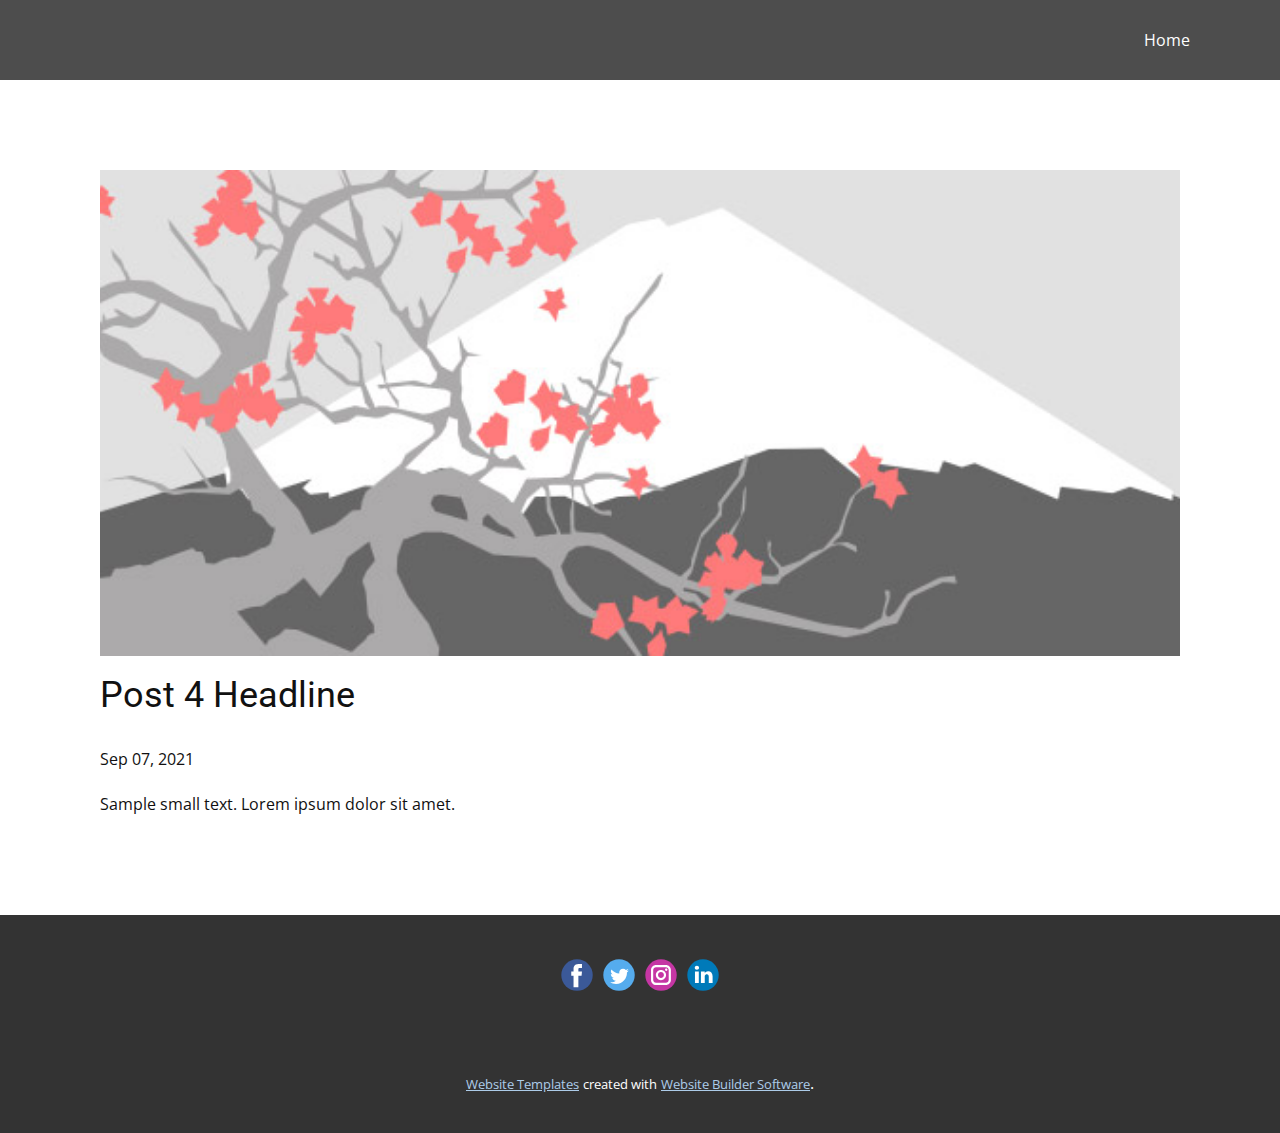
<file: blog/post-3.html>
<!doctype html>
<html style="font-size: 16px;"><head>
    <meta name="viewport" content="width=device-width, initial-scale=1.0">
    <meta charset="utf-8">
    <meta name="keywords" content="Post 1 Headline">
    <meta name="description" content="">
    <meta name="page_type" content="np-template-header-footer-from-plugin">
    <title>Post 4 Headline</title>
    <link rel="stylesheet" href="../nicepage.css" media="screen">
<link rel="stylesheet" href="../Post-Template.css" media="screen">
    <script class="u-script" type="text/javascript" src="../jquery.js" defer=""></script>
    <script class="u-script" type="text/javascript" src="../nicepage.js" defer=""></script>
    <meta name="generator" content="Nicepage 3.25.0, nicepage.com">
    <link id="u-theme-google-font" rel="stylesheet" href="https://fonts.googleapis.com/css?family=Roboto:100,100i,300,300i,400,400i,500,500i,700,700i,900,900i|Open+Sans:300,300i,400,400i,600,600i,700,700i,800,800i">
    
    
    <script type="application/ld+json">{
		"@context": "http://schema.org",
		"@type": "Organization",
		"name": "",
		"sameAs": [
				"https://web.facebook.com/",
				"https://twitter.com/",
				"https://www.instagram.com/",
				"https://www.linkedin.com/"
		]
}</script>
    <meta name="theme-color" content="#478ac9">
    <meta name="twitter:site" content="@">
    <meta name="twitter:card" content="summary_large_image">
    <meta name="twitter:title" content="Post Template">
    <meta name="twitter:description" content="">
  </head>
  <body class="u-body"><header class="u-clearfix u-grey-70 u-header u-header" id="sec-74dd"><div class="u-clearfix u-sheet u-valign-middle u-sheet-1">
        <nav class="u-menu u-menu-dropdown u-offcanvas u-menu-1">
          <div class="menu-collapse" style="font-size: 1rem; letter-spacing: 0px;">
            <a class="u-button-style u-custom-left-right-menu-spacing u-custom-padding-bottom u-custom-text-color u-custom-top-bottom-menu-spacing u-nav-link u-text-active-palette-1-base u-text-hover-palette-2-base" href="#">
              <svg><use xmlns:xlink="http://www.w3.org/1999/xlink" xlink:href="#menu-hamburger"></use></svg>
              <svg version="1.1" xmlns="http://www.w3.org/2000/svg" xmlns:xlink="http://www.w3.org/1999/xlink"><defs><symbol id="menu-hamburger" viewBox="0 0 16 16" style="width: 16px; height: 16px;"><rect y="1" width="16" height="2"></rect><rect y="7" width="16" height="2"></rect><rect y="13" width="16" height="2"></rect>
</symbol>
</defs></svg>
            </a>
          </div>
          <div class="u-custom-menu u-nav-container">
            <ul class="u-nav u-unstyled u-nav-1"><li class="u-nav-item"><a class="u-button-style u-nav-link u-text-active-palette-1-base u-text-hover-palette-2-base u-text-white" href="../Home.html" style="padding: 10px 20px;">Home</a>
</li></ul>
          </div>
          <div class="u-custom-menu u-nav-container-collapse">
            <div class="u-black u-container-style u-inner-container-layout u-opacity u-opacity-95 u-sidenav">
              <div class="u-sidenav-overflow">
                <div class="u-menu-close"></div>
                <ul class="u-align-center u-nav u-popupmenu-items u-unstyled u-nav-2"><li class="u-nav-item"><a class="u-button-style u-nav-link" href="../Home.html" style="padding: 10px 20px;">Home</a>
</li></ul>
              </div>
            </div>
            <div class="u-black u-menu-overlay u-opacity u-opacity-70"></div>
          </div>
        </nav>
      </div></header>
    <section class="u-align-center u-clearfix u-section-1" id="sec-6779">
      <div class="u-clearfix u-sheet u-valign-middle-md u-valign-middle-sm u-valign-middle-xs u-sheet-1"><!--post_details--><!--post_details_options_json--><!--{"source":""}--><!--/post_details_options_json--><!--blog_post-->
        <div class="u-container-style u-expanded-width u-post-details u-post-details-1">
          <div class="u-container-layout u-valign-middle u-container-layout-1"><!--blog_post_image-->
            <img alt="" class="u-blog-control u-expanded-width u-image u-image-default u-image-1" src="[data-uri]"><!--/blog_post_image--><!--blog_post_header-->
            <h2 class="u-blog-control u-text u-text-1">Post 4 Headline</h2><!--/blog_post_header--><!--blog_post_metadata-->
            <div class="u-blog-control u-metadata u-metadata-1"><!--blog_post_metadata_date-->
              <span class="u-meta-date u-meta-icon">Sep 07, 2021</span><!--/blog_post_metadata_date--><!--blog_post_metadata_category-->
              <!--/blog_post_metadata_category--><!--blog_post_metadata_comments-->
              <!--/blog_post_metadata_comments-->
            </div><!--/blog_post_metadata--><!--blog_post_content-->
            <div class="u-align-justify u-blog-control u-post-content u-text u-text-2 fr-view">
  Sample small text. Lorem ipsum dolor sit amet.
  </div><!--/blog_post_content-->
          </div>
        </div><!--/blog_post--><!--/post_details-->
      </div>
    </section>
    
    
    <footer class="u-clearfix u-footer u-grey-80" id="sec-09f4"><div class="u-clearfix u-sheet u-sheet-1">
        <div class="u-align-left u-social-icons u-spacing-10 u-social-icons-1">
          <a class="u-social-url" title="facebook" target="_blank" href="https://web.facebook.com/"><span class="u-icon u-social-facebook u-social-icon u-icon-1"><svg class="u-svg-link" preserveAspectRatio="xMidYMin slice" viewBox="0 0 112 112" style=""><use xmlns:xlink="http://www.w3.org/1999/xlink" xlink:href="#svg-9cf4"></use></svg><svg class="u-svg-content" viewBox="0 0 112 112" x="0" y="0" id="svg-9cf4"><circle fill="currentColor" cx="56.1" cy="56.1" r="55"></circle><path fill="#FFFFFF" d="M73.5,31.6h-9.1c-1.4,0-3.6,0.8-3.6,3.9v8.5h12.6L72,58.3H60.8v40.8H43.9V58.3h-8V43.9h8v-9.2
            c0-6.7,3.1-17,17-17h12.5v13.9H73.5z"></path></svg></span>
          </a>
          <a class="u-social-url" title="twitter" target="_blank" href="https://twitter.com/"><span class="u-icon u-social-icon u-social-twitter u-icon-2"><svg class="u-svg-link" preserveAspectRatio="xMidYMin slice" viewBox="0 0 112 112" style=""><use xmlns:xlink="http://www.w3.org/1999/xlink" xlink:href="#svg-bdc4"></use></svg><svg class="u-svg-content" viewBox="0 0 112 112" x="0" y="0" id="svg-bdc4"><circle fill="currentColor" class="st0" cx="56.1" cy="56.1" r="55"></circle><path fill="#FFFFFF" d="M83.8,47.3c0,0.6,0,1.2,0,1.7c0,17.7-13.5,38.2-38.2,38.2C38,87.2,31,85,25,81.2c1,0.1,2.1,0.2,3.2,0.2
            c6.3,0,12.1-2.1,16.7-5.7c-5.9-0.1-10.8-4-12.5-9.3c0.8,0.2,1.7,0.2,2.5,0.2c1.2,0,2.4-0.2,3.5-0.5c-6.1-1.2-10.8-6.7-10.8-13.1
            c0-0.1,0-0.1,0-0.2c1.8,1,3.9,1.6,6.1,1.7c-3.6-2.4-6-6.5-6-11.2c0-2.5,0.7-4.8,1.8-6.7c6.6,8.1,16.5,13.5,27.6,14
            c-0.2-1-0.3-2-0.3-3.1c0-7.4,6-13.4,13.4-13.4c3.9,0,7.3,1.6,9.8,4.2c3.1-0.6,5.9-1.7,8.5-3.3c-1,3.1-3.1,5.8-5.9,7.4
            c2.7-0.3,5.3-1,7.7-2.1C88.7,43,86.4,45.4,83.8,47.3z"></path></svg></span>
          </a>
          <a class="u-social-url" title="instagram" target="_blank" href="https://www.instagram.com/"><span class="u-icon u-social-icon u-social-instagram u-icon-3"><svg class="u-svg-link" preserveAspectRatio="xMidYMin slice" viewBox="0 0 112 112" style=""><use xmlns:xlink="http://www.w3.org/1999/xlink" xlink:href="#svg-b707"></use></svg><svg class="u-svg-content" viewBox="0 0 112 112" x="0" y="0" id="svg-b707"><circle fill="currentColor" cx="56.1" cy="56.1" r="55"></circle><path fill="#FFFFFF" d="M55.9,38.2c-9.9,0-17.9,8-17.9,17.9C38,66,46,74,55.9,74c9.9,0,17.9-8,17.9-17.9C73.8,46.2,65.8,38.2,55.9,38.2
            z M55.9,66.4c-5.7,0-10.3-4.6-10.3-10.3c-0.1-5.7,4.6-10.3,10.3-10.3c5.7,0,10.3,4.6,10.3,10.3C66.2,61.8,61.6,66.4,55.9,66.4z"></path><path fill="#FFFFFF" d="M74.3,33.5c-2.3,0-4.2,1.9-4.2,4.2s1.9,4.2,4.2,4.2s4.2-1.9,4.2-4.2S76.6,33.5,74.3,33.5z"></path><path fill="#FFFFFF" d="M73.1,21.3H38.6c-9.7,0-17.5,7.9-17.5,17.5v34.5c0,9.7,7.9,17.6,17.5,17.6h34.5c9.7,0,17.5-7.9,17.5-17.5V38.8
            C90.6,29.1,82.7,21.3,73.1,21.3z M83,73.3c0,5.5-4.5,9.9-9.9,9.9H38.6c-5.5,0-9.9-4.5-9.9-9.9V38.8c0-5.5,4.5-9.9,9.9-9.9h34.5
            c5.5,0,9.9,4.5,9.9,9.9V73.3z"></path></svg></span>
          </a>
          <a class="u-social-url" title="linkedin" target="_blank" href="https://www.linkedin.com/"><span class="u-icon u-social-icon u-social-linkedin u-icon-4"><svg class="u-svg-link" preserveAspectRatio="xMidYMin slice" viewBox="0 0 112 112" style=""><use xmlns:xlink="http://www.w3.org/1999/xlink" xlink:href="#svg-01f4"></use></svg><svg class="u-svg-content" viewBox="0 0 112 112" x="0" y="0" id="svg-01f4"><circle fill="currentColor" cx="56.1" cy="56.1" r="55"></circle><path fill="#FFFFFF" d="M41.3,83.7H27.9V43.4h13.4V83.7z M34.6,37.9L34.6,37.9c-4.6,0-7.5-3.1-7.5-7c0-4,3-7,7.6-7s7.4,3,7.5,7
            C42.2,34.8,39.2,37.9,34.6,37.9z M89.6,83.7H76.2V62.2c0-5.4-1.9-9.1-6.8-9.1c-3.7,0-5.9,2.5-6.9,4.9c-0.4,0.9-0.4,2.1-0.4,3.3v22.5
            H48.7c0,0,0.2-36.5,0-40.3h13.4v5.7c1.8-2.7,5-6.7,12.1-6.7c8.8,0,15.4,5.8,15.4,18.1V83.7z"></path></svg></span>
          </a>
        </div>
      </div></footer>
    <section class="u-backlink u-clearfix u-grey-80">
      <a class="u-link" href="https://nicepage.com/website-templates" target="_blank">
        <span>Website Templates</span>
      </a>
      <p class="u-text">
        <span>created with</span>
      </p>
      <a class="u-link" href="https://nicepage.com/" target="_blank">
        <span>Website Builder Software</span>
      </a>. 
    </section>
  
</body></html>
</file>
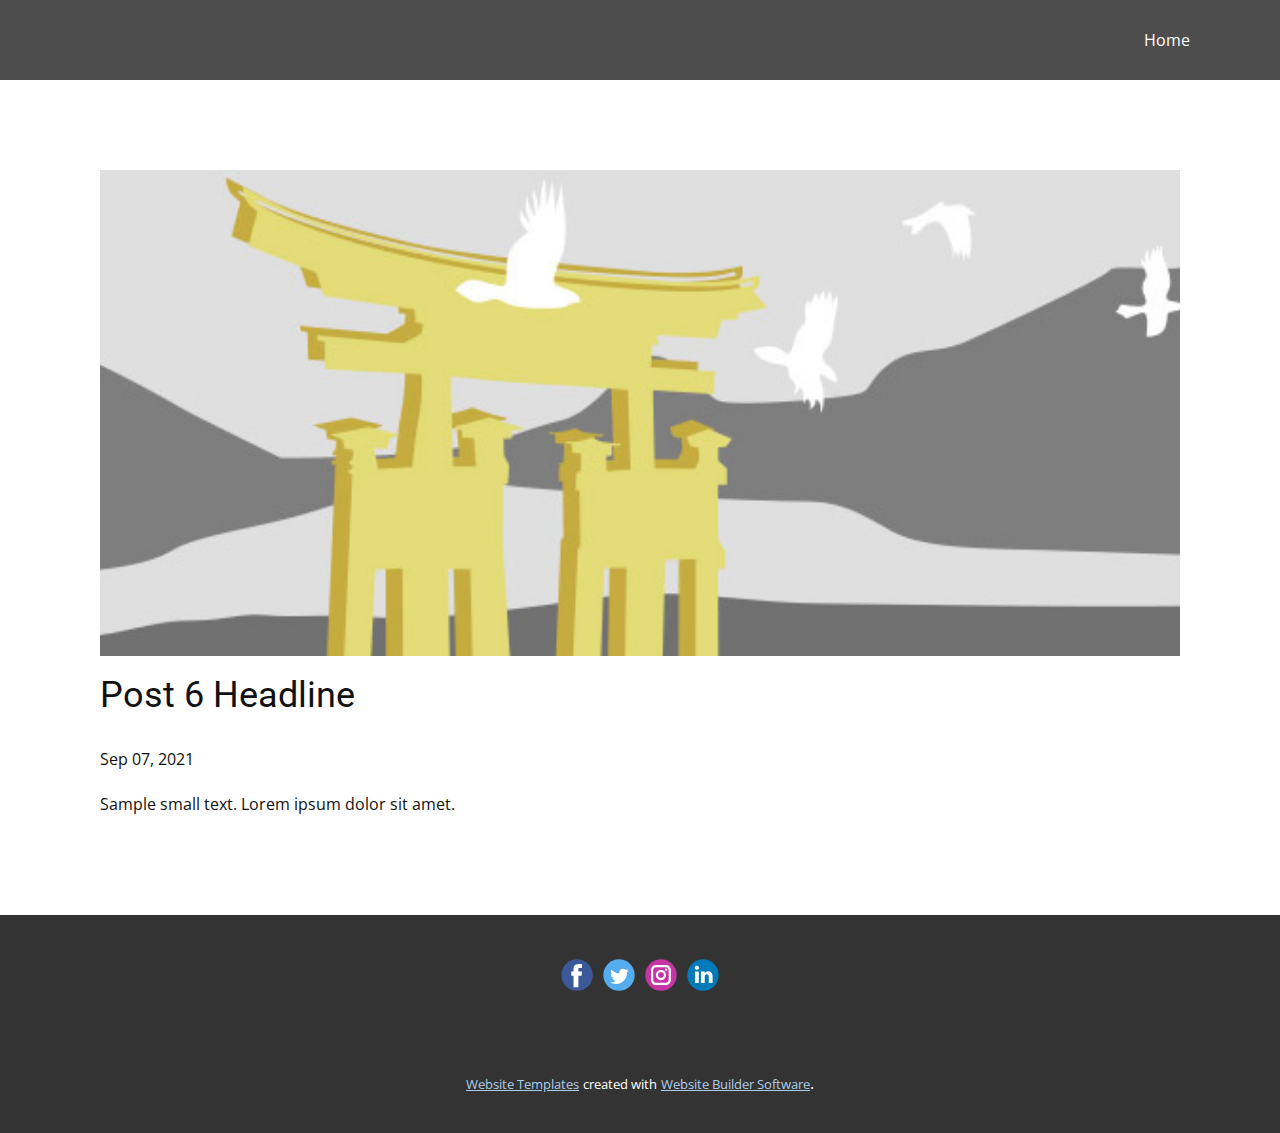
<file: blog/post-5.html>
<!doctype html>
<html style="font-size: 16px;"><head>
    <meta name="viewport" content="width=device-width, initial-scale=1.0">
    <meta charset="utf-8">
    <meta name="keywords" content="Post 1 Headline">
    <meta name="description" content="">
    <meta name="page_type" content="np-template-header-footer-from-plugin">
    <title>Post 6 Headline</title>
    <link rel="stylesheet" href="../nicepage.css" media="screen">
<link rel="stylesheet" href="../Post-Template.css" media="screen">
    <script class="u-script" type="text/javascript" src="../jquery.js" defer=""></script>
    <script class="u-script" type="text/javascript" src="../nicepage.js" defer=""></script>
    <meta name="generator" content="Nicepage 3.25.0, nicepage.com">
    <link id="u-theme-google-font" rel="stylesheet" href="https://fonts.googleapis.com/css?family=Roboto:100,100i,300,300i,400,400i,500,500i,700,700i,900,900i|Open+Sans:300,300i,400,400i,600,600i,700,700i,800,800i">
    
    
    <script type="application/ld+json">{
		"@context": "http://schema.org",
		"@type": "Organization",
		"name": "",
		"sameAs": [
				"https://web.facebook.com/",
				"https://twitter.com/",
				"https://www.instagram.com/",
				"https://www.linkedin.com/"
		]
}</script>
    <meta name="theme-color" content="#478ac9">
    <meta name="twitter:site" content="@">
    <meta name="twitter:card" content="summary_large_image">
    <meta name="twitter:title" content="Post Template">
    <meta name="twitter:description" content="">
  </head>
  <body class="u-body"><header class="u-clearfix u-grey-70 u-header u-header" id="sec-74dd"><div class="u-clearfix u-sheet u-valign-middle u-sheet-1">
        <nav class="u-menu u-menu-dropdown u-offcanvas u-menu-1">
          <div class="menu-collapse" style="font-size: 1rem; letter-spacing: 0px;">
            <a class="u-button-style u-custom-left-right-menu-spacing u-custom-padding-bottom u-custom-text-color u-custom-top-bottom-menu-spacing u-nav-link u-text-active-palette-1-base u-text-hover-palette-2-base" href="#">
              <svg><use xmlns:xlink="http://www.w3.org/1999/xlink" xlink:href="#menu-hamburger"></use></svg>
              <svg version="1.1" xmlns="http://www.w3.org/2000/svg" xmlns:xlink="http://www.w3.org/1999/xlink"><defs><symbol id="menu-hamburger" viewBox="0 0 16 16" style="width: 16px; height: 16px;"><rect y="1" width="16" height="2"></rect><rect y="7" width="16" height="2"></rect><rect y="13" width="16" height="2"></rect>
</symbol>
</defs></svg>
            </a>
          </div>
          <div class="u-custom-menu u-nav-container">
            <ul class="u-nav u-unstyled u-nav-1"><li class="u-nav-item"><a class="u-button-style u-nav-link u-text-active-palette-1-base u-text-hover-palette-2-base u-text-white" href="../Home.html" style="padding: 10px 20px;">Home</a>
</li></ul>
          </div>
          <div class="u-custom-menu u-nav-container-collapse">
            <div class="u-black u-container-style u-inner-container-layout u-opacity u-opacity-95 u-sidenav">
              <div class="u-sidenav-overflow">
                <div class="u-menu-close"></div>
                <ul class="u-align-center u-nav u-popupmenu-items u-unstyled u-nav-2"><li class="u-nav-item"><a class="u-button-style u-nav-link" href="../Home.html" style="padding: 10px 20px;">Home</a>
</li></ul>
              </div>
            </div>
            <div class="u-black u-menu-overlay u-opacity u-opacity-70"></div>
          </div>
        </nav>
      </div></header>
    <section class="u-align-center u-clearfix u-section-1" id="sec-6779">
      <div class="u-clearfix u-sheet u-valign-middle-md u-valign-middle-sm u-valign-middle-xs u-sheet-1"><!--post_details--><!--post_details_options_json--><!--{"source":""}--><!--/post_details_options_json--><!--blog_post-->
        <div class="u-container-style u-expanded-width u-post-details u-post-details-1">
          <div class="u-container-layout u-valign-middle u-container-layout-1"><!--blog_post_image-->
            <img alt="" class="u-blog-control u-expanded-width u-image u-image-default u-image-1" src="[data-uri]"><!--/blog_post_image--><!--blog_post_header-->
            <h2 class="u-blog-control u-text u-text-1">Post 6 Headline</h2><!--/blog_post_header--><!--blog_post_metadata-->
            <div class="u-blog-control u-metadata u-metadata-1"><!--blog_post_metadata_date-->
              <span class="u-meta-date u-meta-icon">Sep 07, 2021</span><!--/blog_post_metadata_date--><!--blog_post_metadata_category-->
              <!--/blog_post_metadata_category--><!--blog_post_metadata_comments-->
              <!--/blog_post_metadata_comments-->
            </div><!--/blog_post_metadata--><!--blog_post_content-->
            <div class="u-align-justify u-blog-control u-post-content u-text u-text-2 fr-view">
  Sample small text. Lorem ipsum dolor sit amet.
  </div><!--/blog_post_content-->
          </div>
        </div><!--/blog_post--><!--/post_details-->
      </div>
    </section>
    
    
    <footer class="u-clearfix u-footer u-grey-80" id="sec-09f4"><div class="u-clearfix u-sheet u-sheet-1">
        <div class="u-align-left u-social-icons u-spacing-10 u-social-icons-1">
          <a class="u-social-url" title="facebook" target="_blank" href="https://web.facebook.com/"><span class="u-icon u-social-facebook u-social-icon u-icon-1"><svg class="u-svg-link" preserveAspectRatio="xMidYMin slice" viewBox="0 0 112 112" style=""><use xmlns:xlink="http://www.w3.org/1999/xlink" xlink:href="#svg-9cf4"></use></svg><svg class="u-svg-content" viewBox="0 0 112 112" x="0" y="0" id="svg-9cf4"><circle fill="currentColor" cx="56.1" cy="56.1" r="55"></circle><path fill="#FFFFFF" d="M73.5,31.6h-9.1c-1.4,0-3.6,0.8-3.6,3.9v8.5h12.6L72,58.3H60.8v40.8H43.9V58.3h-8V43.9h8v-9.2
            c0-6.7,3.1-17,17-17h12.5v13.9H73.5z"></path></svg></span>
          </a>
          <a class="u-social-url" title="twitter" target="_blank" href="https://twitter.com/"><span class="u-icon u-social-icon u-social-twitter u-icon-2"><svg class="u-svg-link" preserveAspectRatio="xMidYMin slice" viewBox="0 0 112 112" style=""><use xmlns:xlink="http://www.w3.org/1999/xlink" xlink:href="#svg-bdc4"></use></svg><svg class="u-svg-content" viewBox="0 0 112 112" x="0" y="0" id="svg-bdc4"><circle fill="currentColor" class="st0" cx="56.1" cy="56.1" r="55"></circle><path fill="#FFFFFF" d="M83.8,47.3c0,0.6,0,1.2,0,1.7c0,17.7-13.5,38.2-38.2,38.2C38,87.2,31,85,25,81.2c1,0.1,2.1,0.2,3.2,0.2
            c6.3,0,12.1-2.1,16.7-5.7c-5.9-0.1-10.8-4-12.5-9.3c0.8,0.2,1.7,0.2,2.5,0.2c1.2,0,2.4-0.2,3.5-0.5c-6.1-1.2-10.8-6.7-10.8-13.1
            c0-0.1,0-0.1,0-0.2c1.8,1,3.9,1.6,6.1,1.7c-3.6-2.4-6-6.5-6-11.2c0-2.5,0.7-4.8,1.8-6.7c6.6,8.1,16.5,13.5,27.6,14
            c-0.2-1-0.3-2-0.3-3.1c0-7.4,6-13.4,13.4-13.4c3.9,0,7.3,1.6,9.8,4.2c3.1-0.6,5.9-1.7,8.5-3.3c-1,3.1-3.1,5.8-5.9,7.4
            c2.7-0.3,5.3-1,7.7-2.1C88.7,43,86.4,45.4,83.8,47.3z"></path></svg></span>
          </a>
          <a class="u-social-url" title="instagram" target="_blank" href="https://www.instagram.com/"><span class="u-icon u-social-icon u-social-instagram u-icon-3"><svg class="u-svg-link" preserveAspectRatio="xMidYMin slice" viewBox="0 0 112 112" style=""><use xmlns:xlink="http://www.w3.org/1999/xlink" xlink:href="#svg-b707"></use></svg><svg class="u-svg-content" viewBox="0 0 112 112" x="0" y="0" id="svg-b707"><circle fill="currentColor" cx="56.1" cy="56.1" r="55"></circle><path fill="#FFFFFF" d="M55.9,38.2c-9.9,0-17.9,8-17.9,17.9C38,66,46,74,55.9,74c9.9,0,17.9-8,17.9-17.9C73.8,46.2,65.8,38.2,55.9,38.2
            z M55.9,66.4c-5.7,0-10.3-4.6-10.3-10.3c-0.1-5.7,4.6-10.3,10.3-10.3c5.7,0,10.3,4.6,10.3,10.3C66.2,61.8,61.6,66.4,55.9,66.4z"></path><path fill="#FFFFFF" d="M74.3,33.5c-2.3,0-4.2,1.9-4.2,4.2s1.9,4.2,4.2,4.2s4.2-1.9,4.2-4.2S76.6,33.5,74.3,33.5z"></path><path fill="#FFFFFF" d="M73.1,21.3H38.6c-9.7,0-17.5,7.9-17.5,17.5v34.5c0,9.7,7.9,17.6,17.5,17.6h34.5c9.7,0,17.5-7.9,17.5-17.5V38.8
            C90.6,29.1,82.7,21.3,73.1,21.3z M83,73.3c0,5.5-4.5,9.9-9.9,9.9H38.6c-5.5,0-9.9-4.5-9.9-9.9V38.8c0-5.5,4.5-9.9,9.9-9.9h34.5
            c5.5,0,9.9,4.5,9.9,9.9V73.3z"></path></svg></span>
          </a>
          <a class="u-social-url" title="linkedin" target="_blank" href="https://www.linkedin.com/"><span class="u-icon u-social-icon u-social-linkedin u-icon-4"><svg class="u-svg-link" preserveAspectRatio="xMidYMin slice" viewBox="0 0 112 112" style=""><use xmlns:xlink="http://www.w3.org/1999/xlink" xlink:href="#svg-01f4"></use></svg><svg class="u-svg-content" viewBox="0 0 112 112" x="0" y="0" id="svg-01f4"><circle fill="currentColor" cx="56.1" cy="56.1" r="55"></circle><path fill="#FFFFFF" d="M41.3,83.7H27.9V43.4h13.4V83.7z M34.6,37.9L34.6,37.9c-4.6,0-7.5-3.1-7.5-7c0-4,3-7,7.6-7s7.4,3,7.5,7
            C42.2,34.8,39.2,37.9,34.6,37.9z M89.6,83.7H76.2V62.2c0-5.4-1.9-9.1-6.8-9.1c-3.7,0-5.9,2.5-6.9,4.9c-0.4,0.9-0.4,2.1-0.4,3.3v22.5
            H48.7c0,0,0.2-36.5,0-40.3h13.4v5.7c1.8-2.7,5-6.7,12.1-6.7c8.8,0,15.4,5.8,15.4,18.1V83.7z"></path></svg></span>
          </a>
        </div>
      </div></footer>
    <section class="u-backlink u-clearfix u-grey-80">
      <a class="u-link" href="https://nicepage.com/website-templates" target="_blank">
        <span>Website Templates</span>
      </a>
      <p class="u-text">
        <span>created with</span>
      </p>
      <a class="u-link" href="https://nicepage.com/" target="_blank">
        <span>Website Builder Software</span>
      </a>. 
    </section>
  
</body></html>
</file>
<file: layout.css>
body 
{
    width: 960px;
    margin: 30px auto;
}

main 
{
    display: flex;
}

.padding_this
{
    padding: 15px;
}

.logo,
.konten1,
.sidebar1,
.konten2,
.sidebar2,
.konten3,
.sidebar3,
.konten4,
.sidebar4,
.footer 
{
    margin-bottom: 5px;
    padding: 15px 0;
}

.logo 
{
    width: 100%;
    height: auto;
    background: #37538f;
    text-align: center;
    color: #fff;
}

.konten1 
{
    width: 70%;
    background: #bbdcf1;
}

.sidebar1 
{
    width: 30%;
    background: #7490b9;
    text-align: center;
}

.konten2 
{
    width: 70%;
    background: #bbdcf1;
}

.sidebar2 
{
    width: 30%;
    background: #7490b9;
    text-align: center;
}

.konten3 
{
    width: 70%;
    background: #bbdcf1;
}

.sidebar3 
{
    width: 30%;
    background: #7490b9;
    text-align: center;
}

.konten4 
{
    width: 70%;
    background: #bbdcf1;
}

.sidebar4 
{
    width: 30%;
    background: #7490b9;
    text-align: center;
}

.footer 
{
    width: 100%;
    background: #37538f;
    text-align: center;
}
</file>
